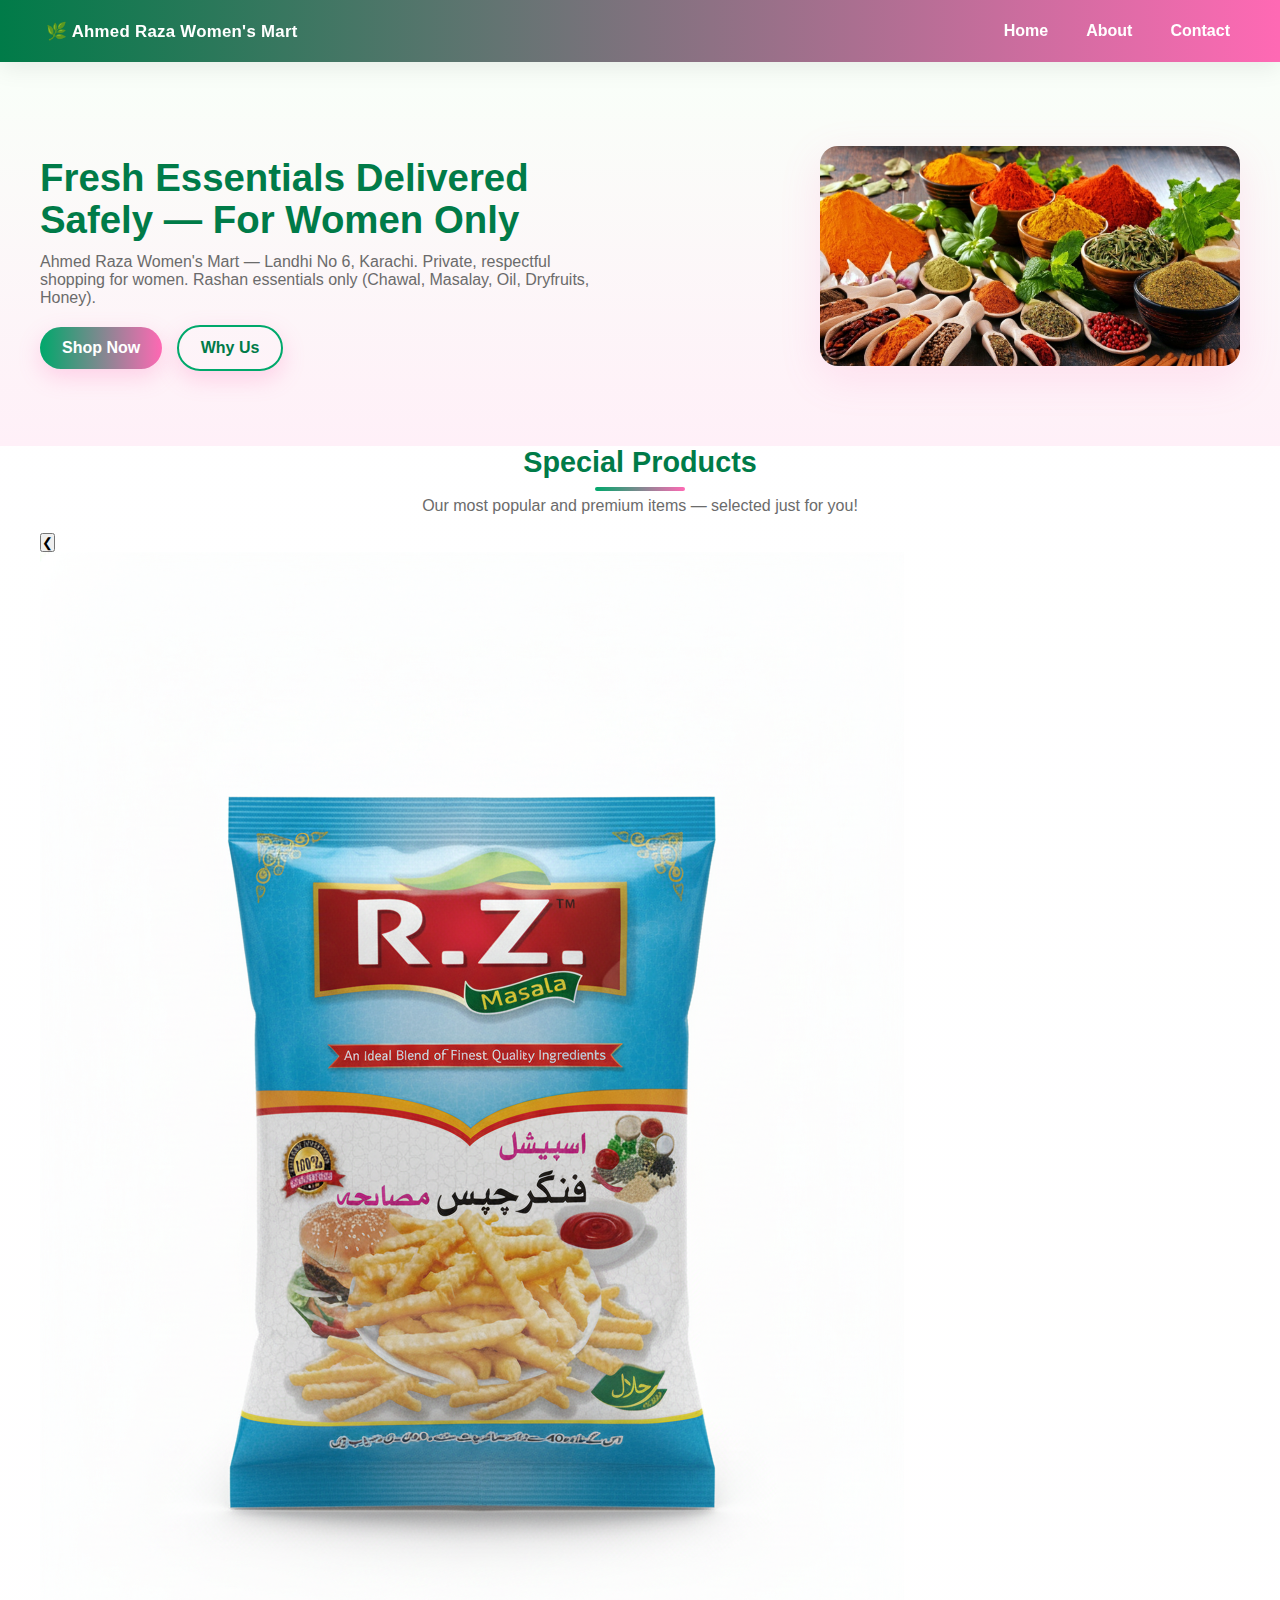
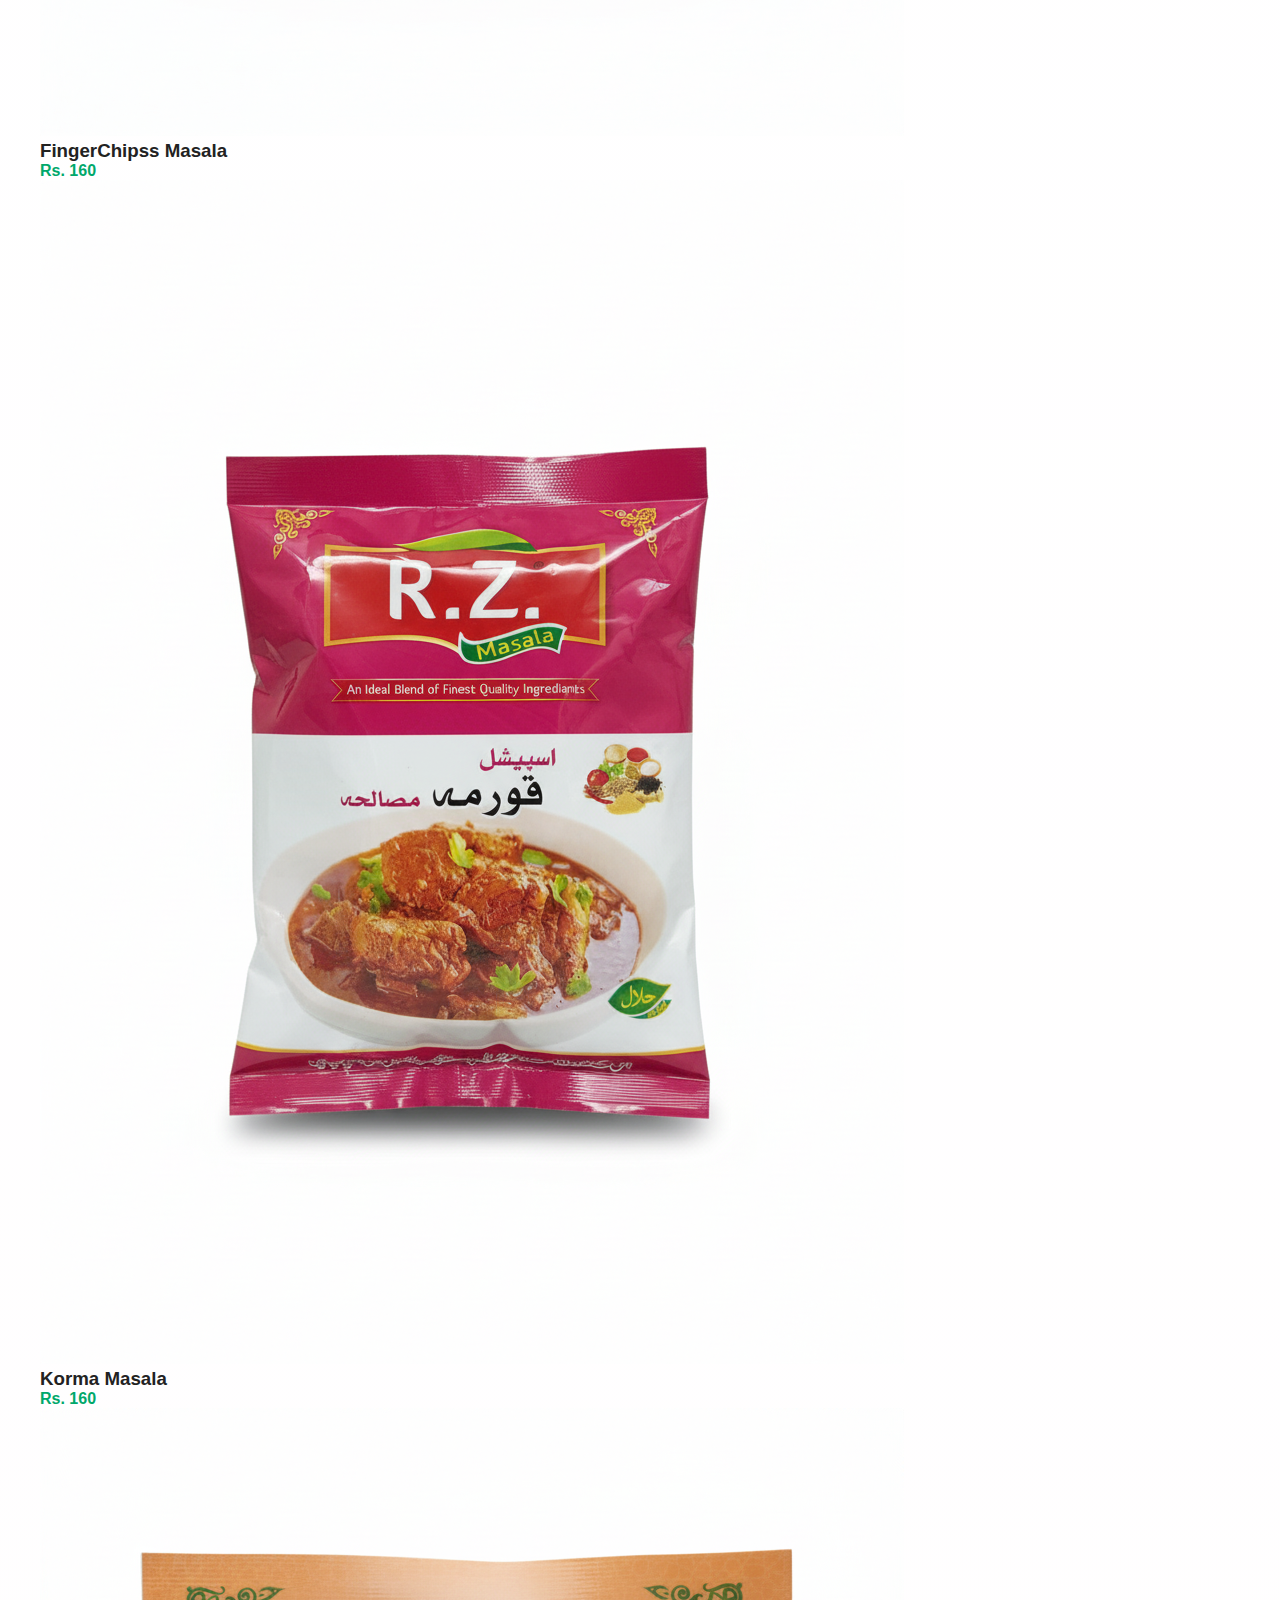
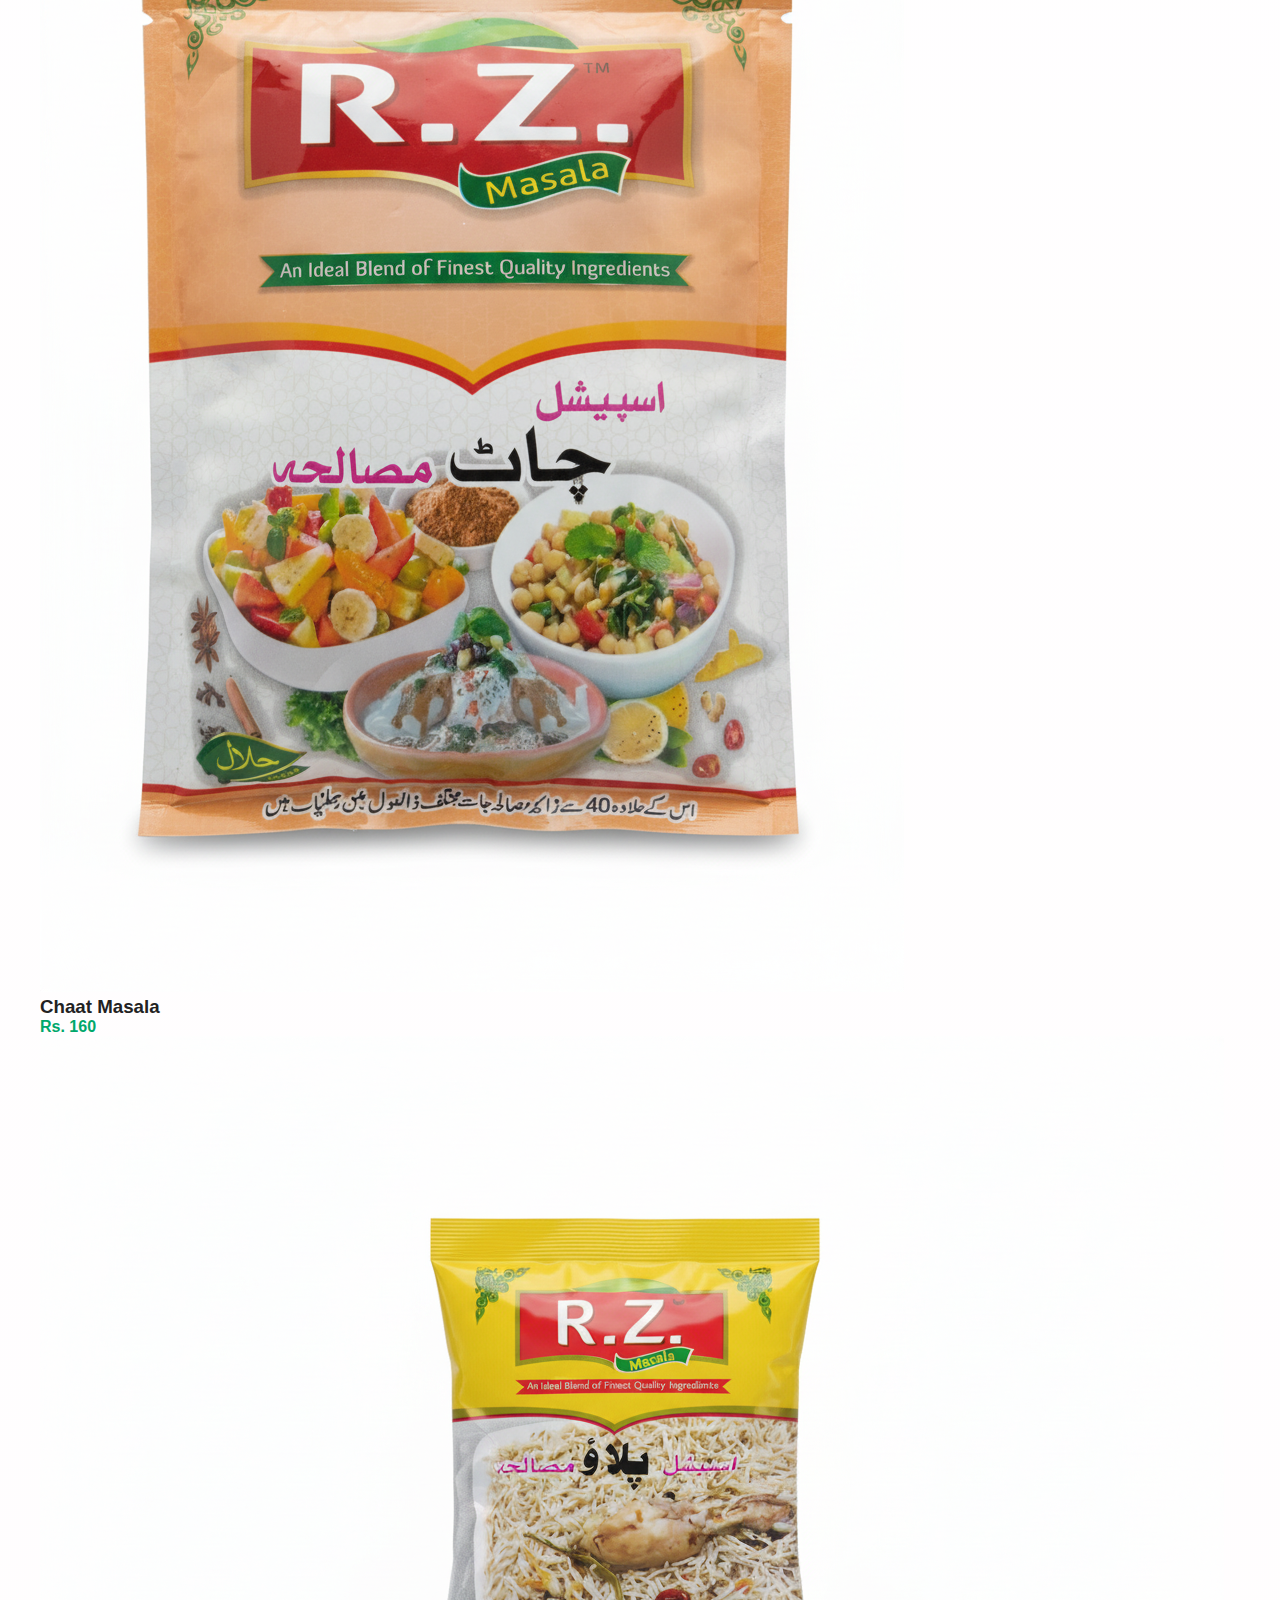
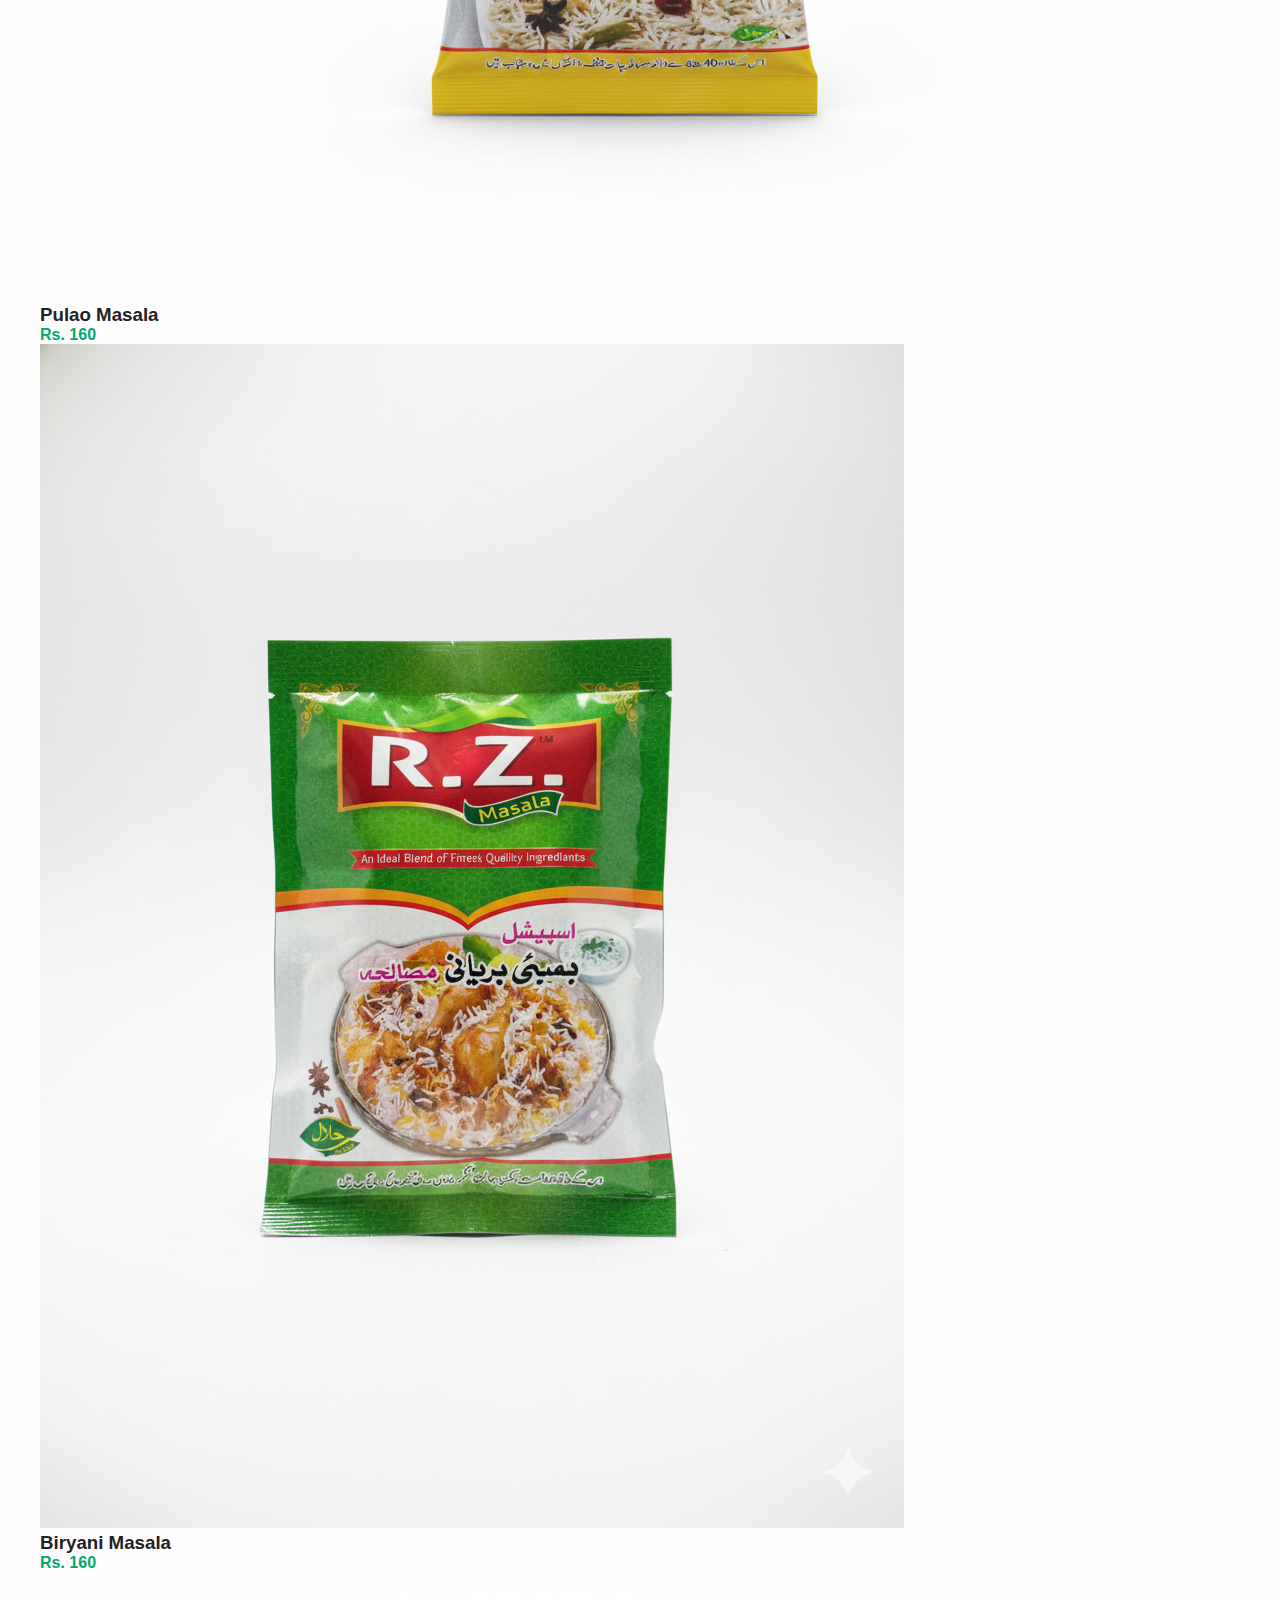
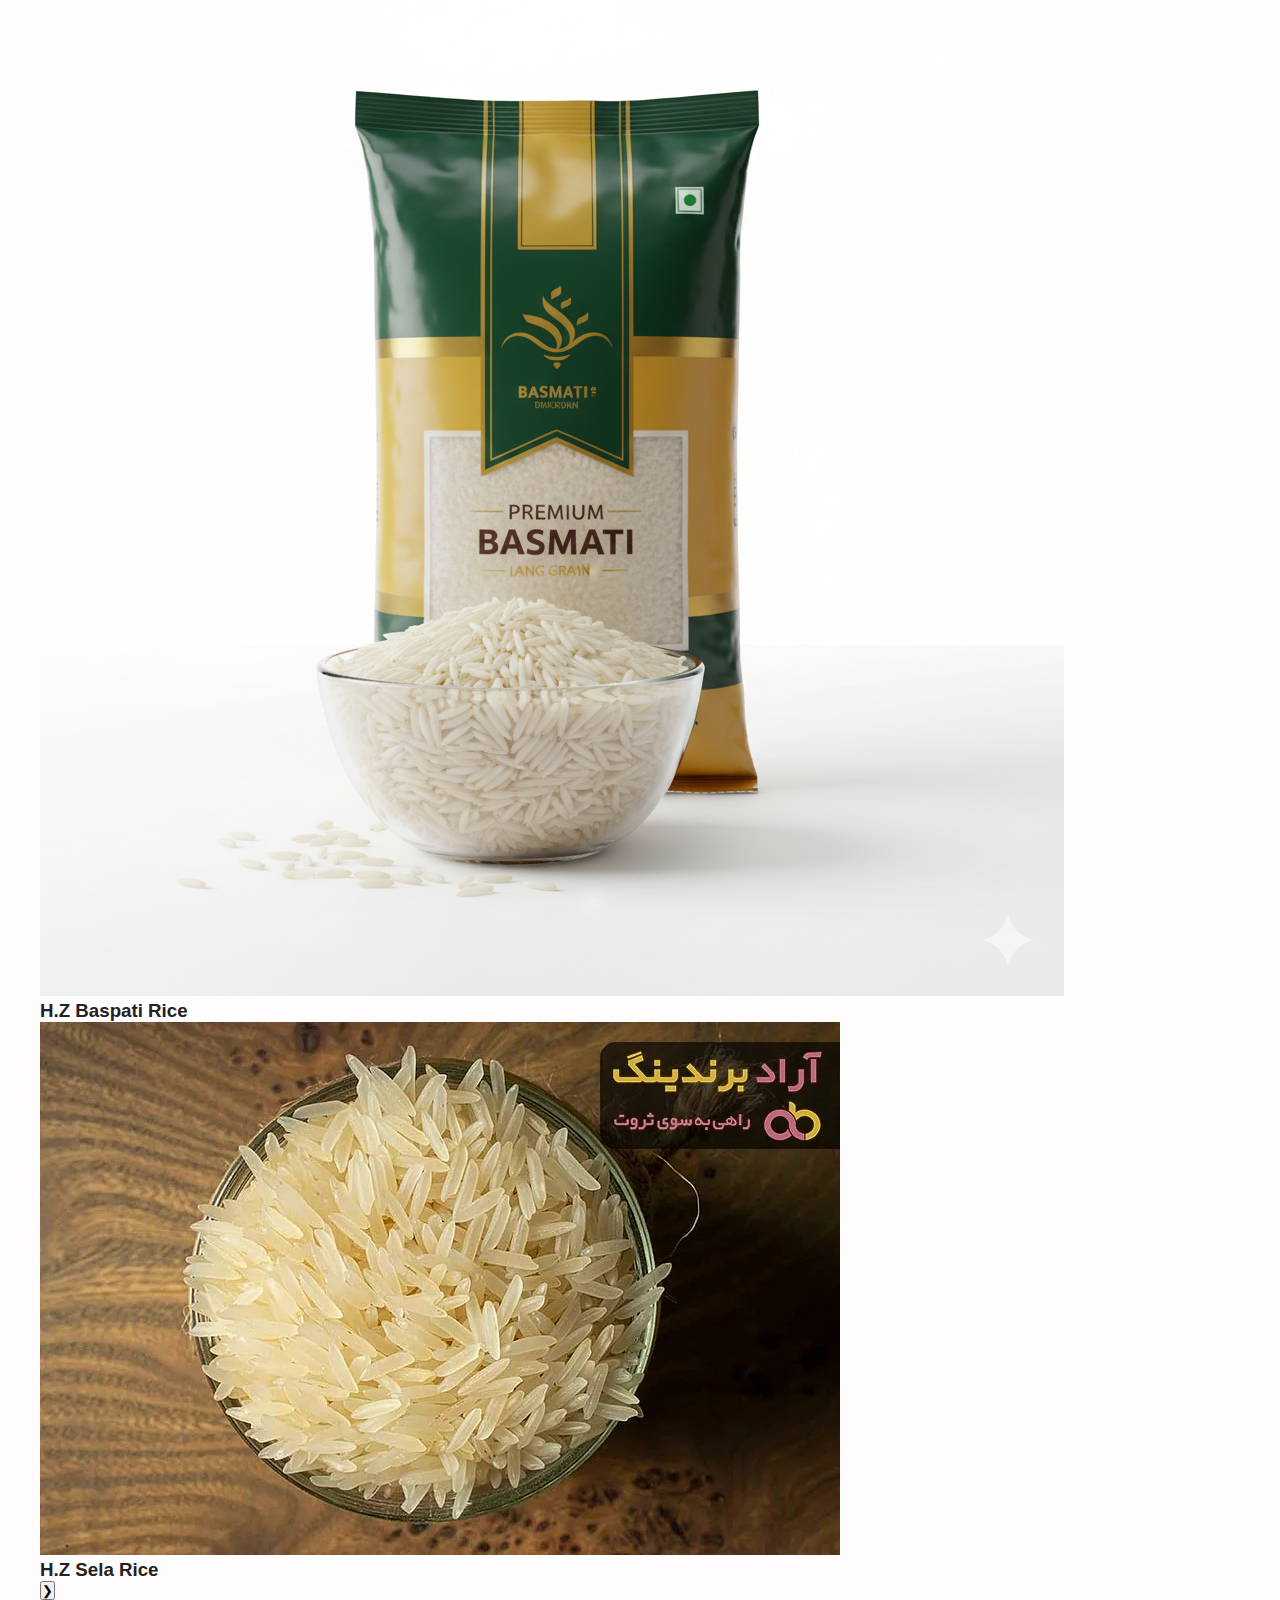
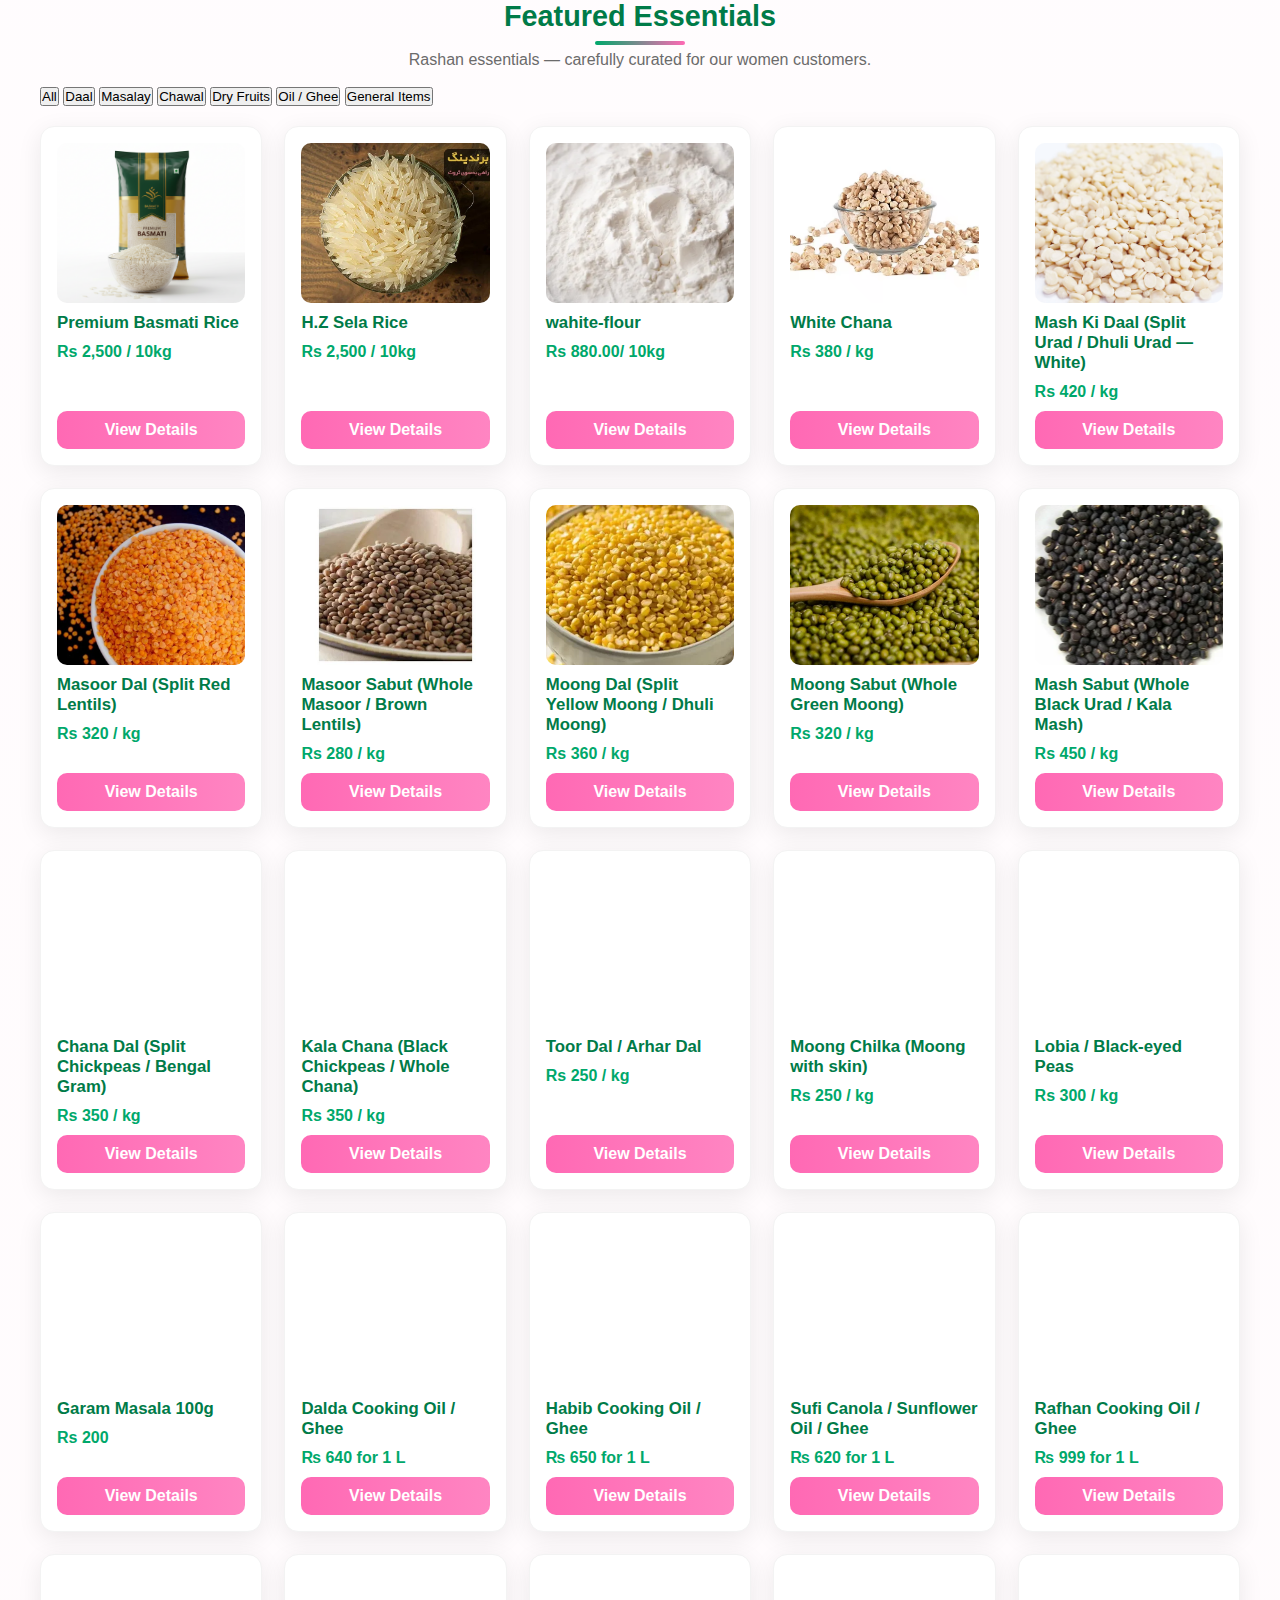
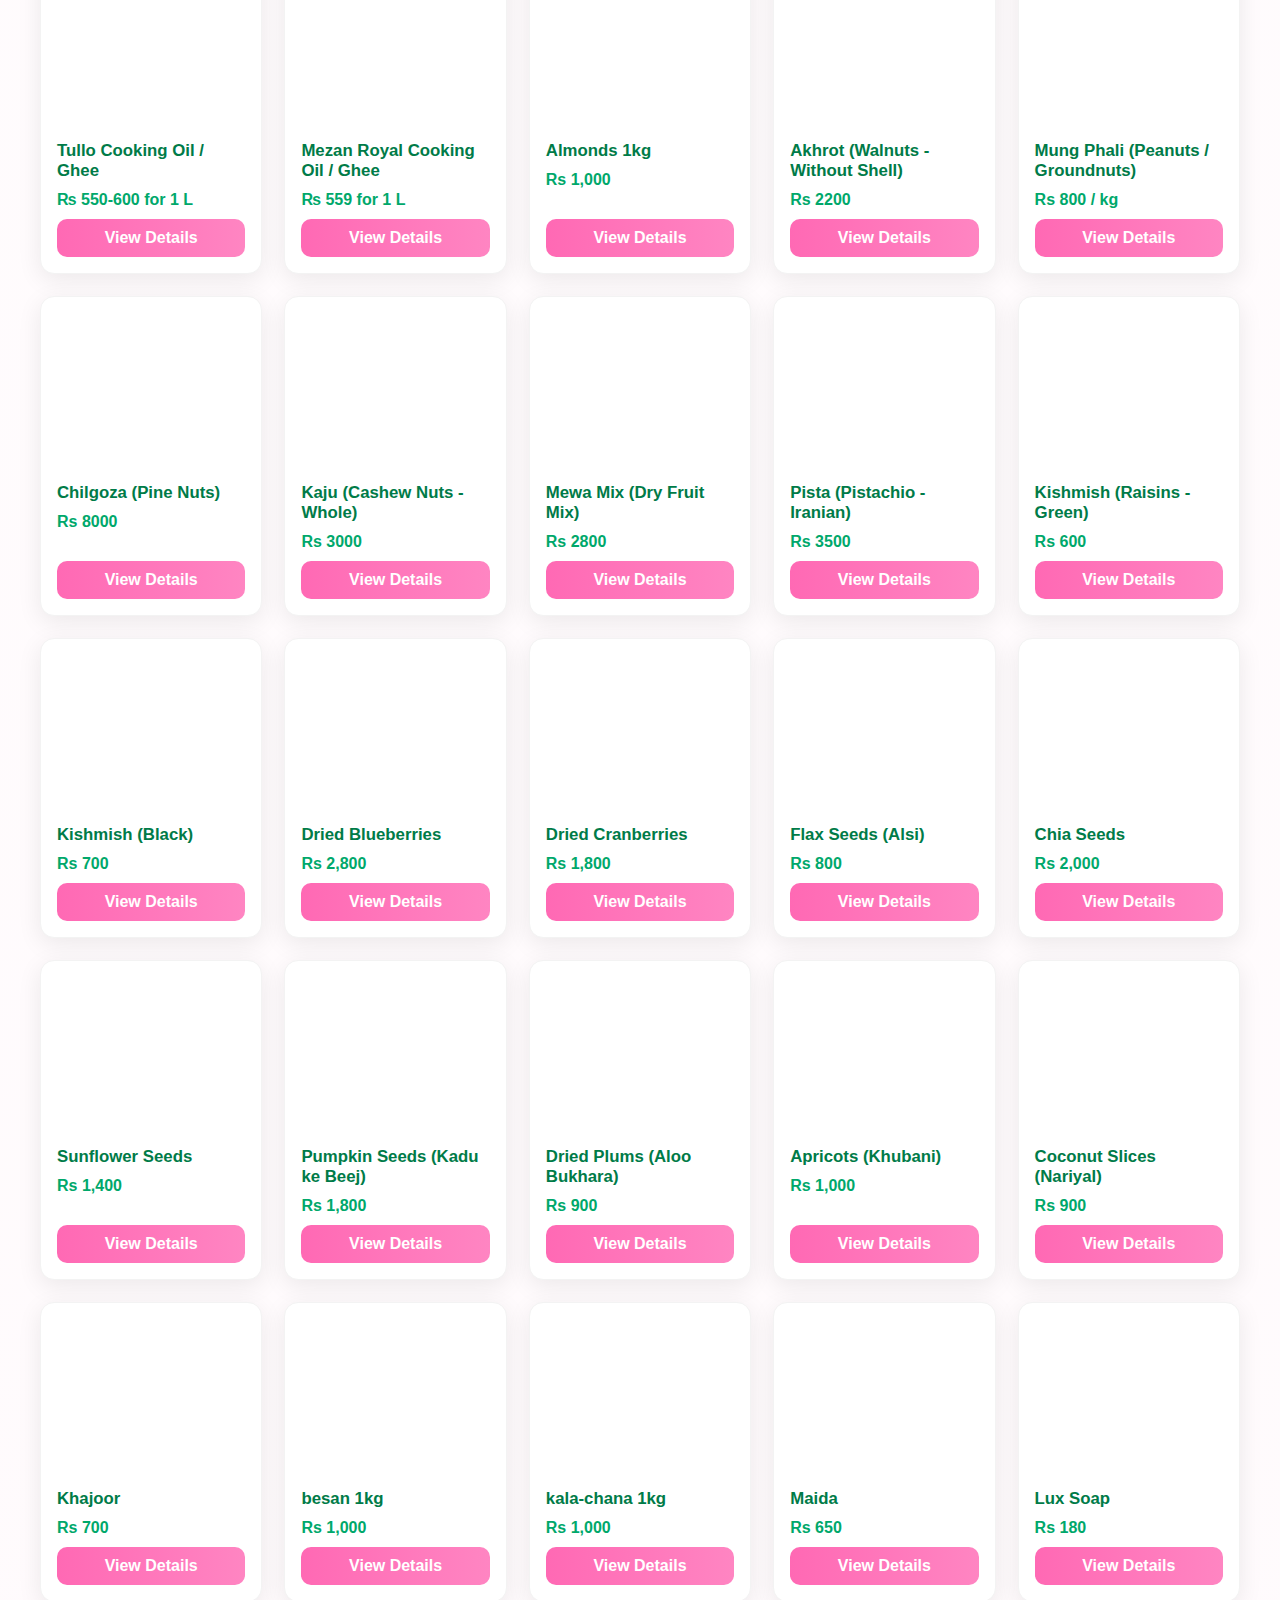
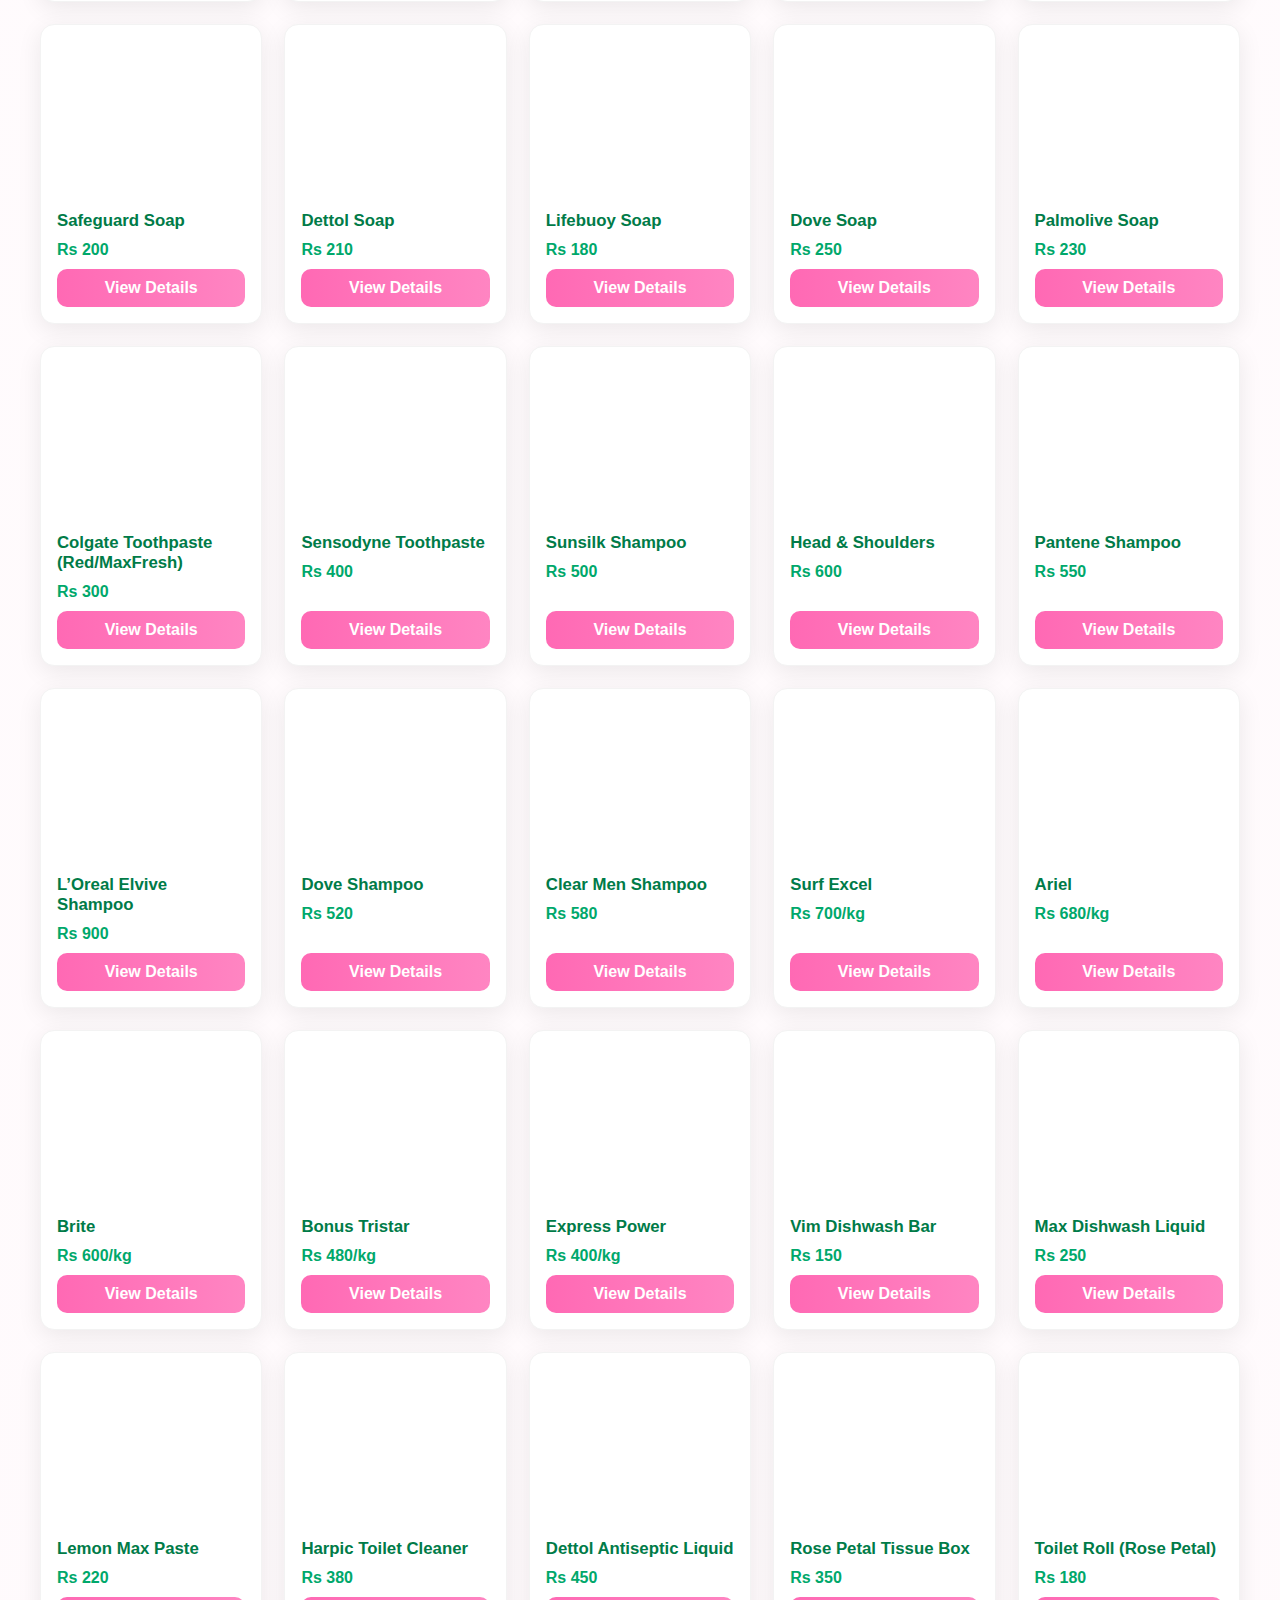
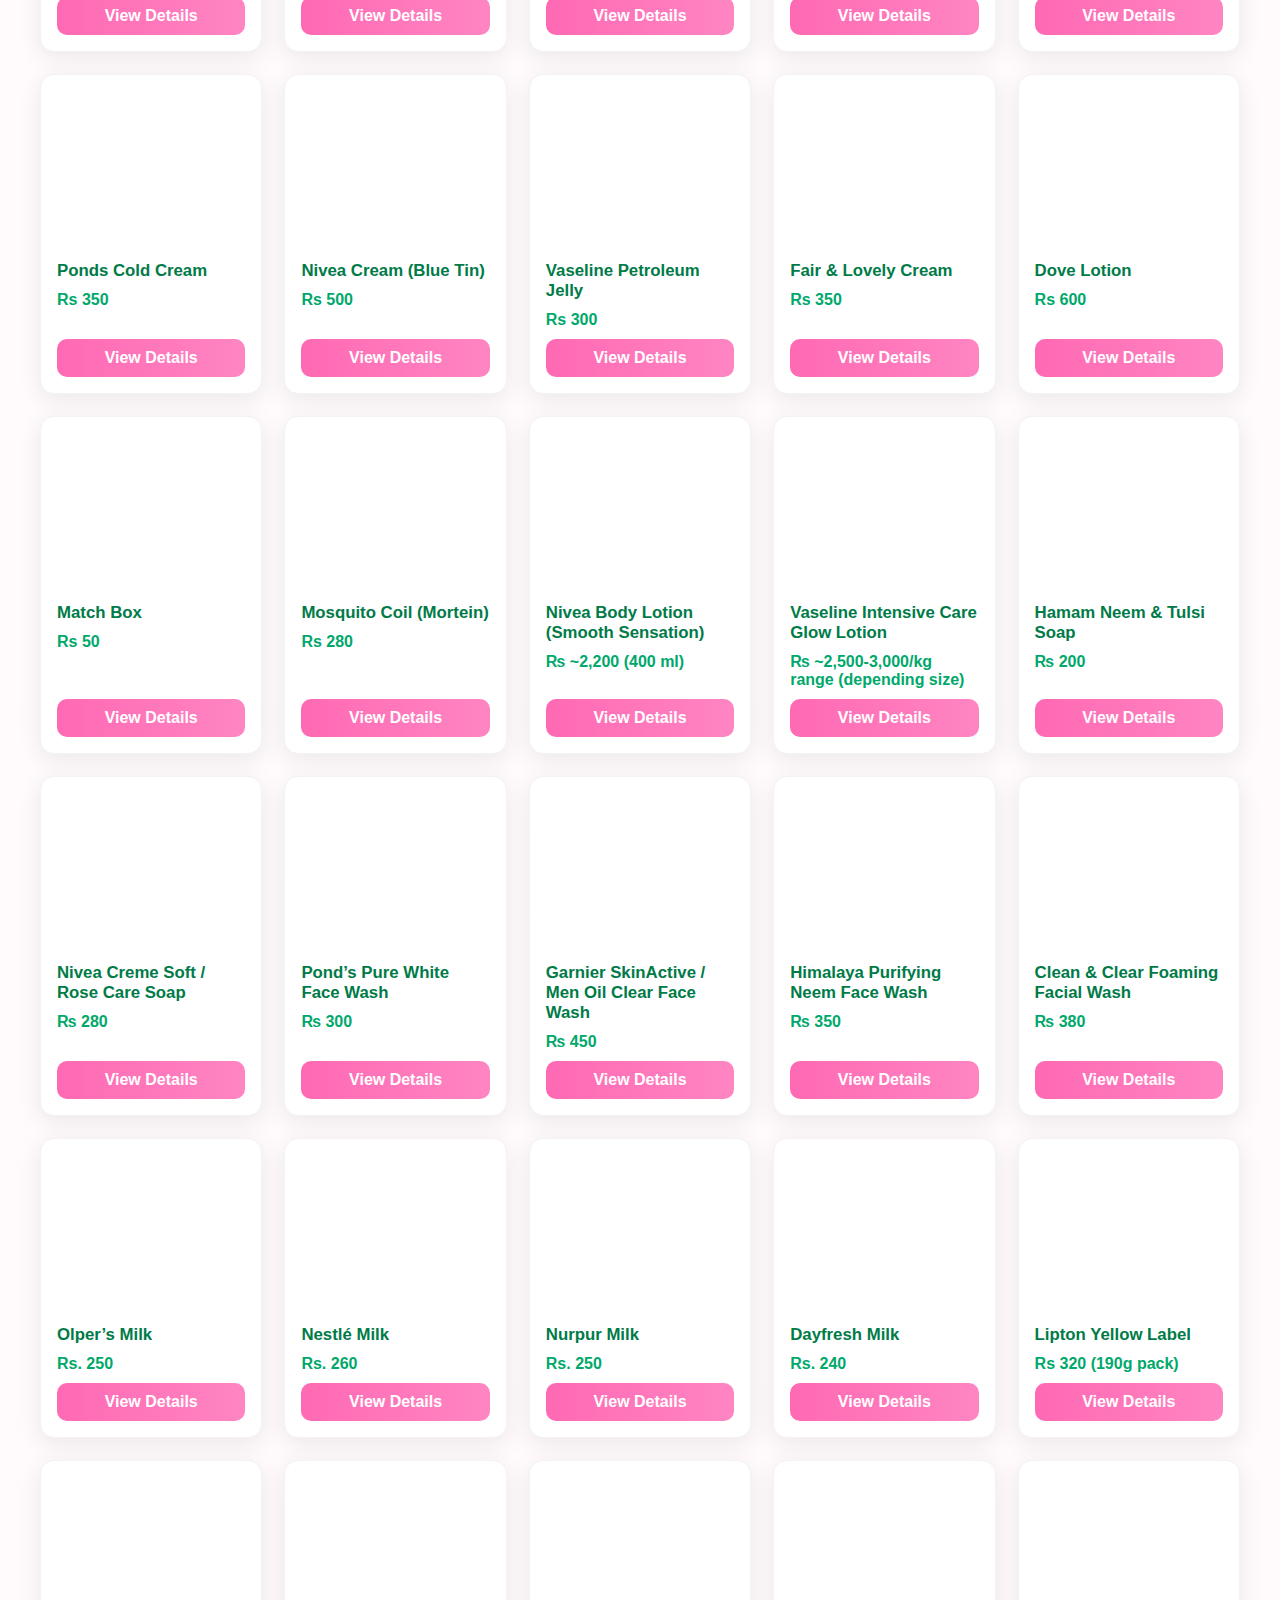
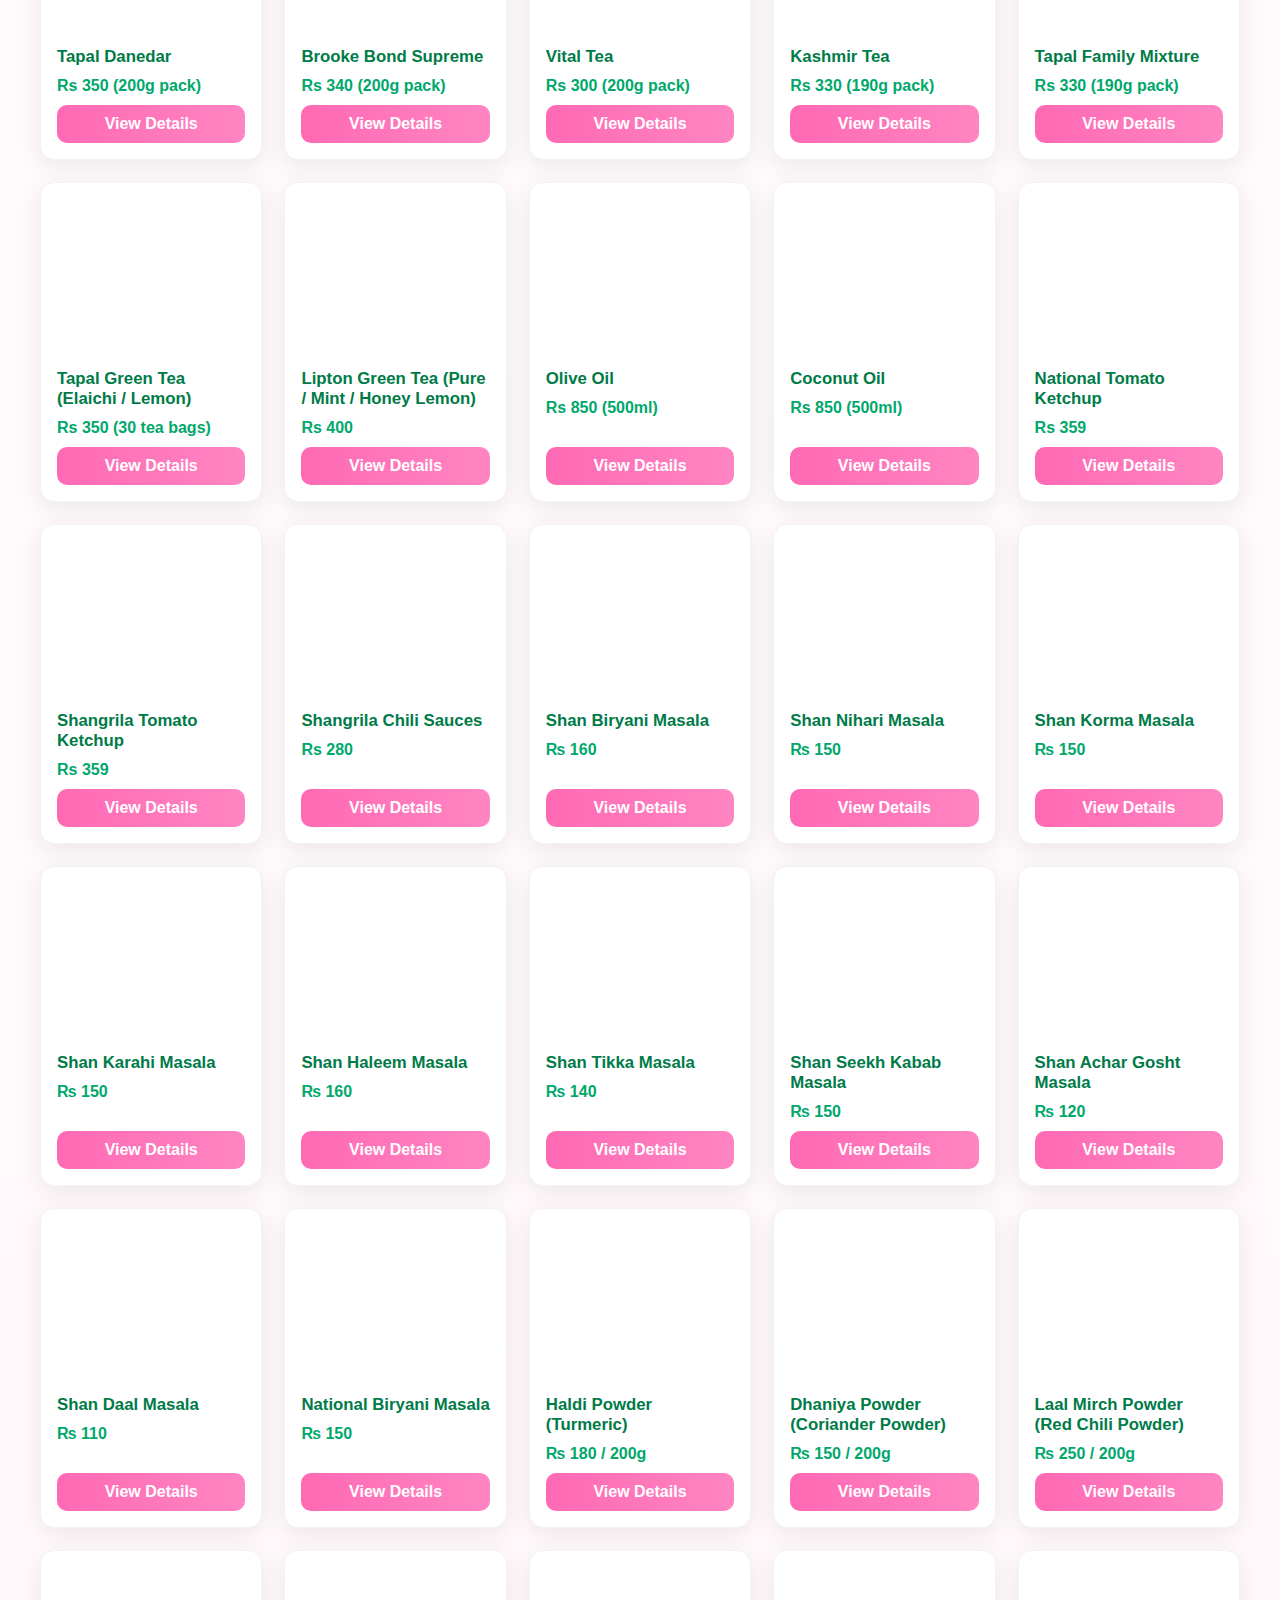
<file: index.html>
<!DOCTYPE html>
<html lang="en">
<head>
  <meta charset="utf-8" />
  <meta name="viewport" content="width=device-width,initial-scale=1" />
  <title>Ahmed Raza Women's Mart — Home</title>
  <link rel="stylesheet" href="style.css" />
</head>
<body>
  <!-- Header -->
  <header class="header">
    <div class="container header-inner">
      <div class="logo">🌿 Ahmed Raza Women's Mart</div>

      <nav class="nav">
        <a href="#home" class="nav-link">Home</a>
        <a href="about.html" class="nav-link">About</a>
        <a href="contact.html" class="nav-link">Contact</a>
      </nav>

      <button id="mobileToggle" class="mobile-toggle">☰</button>
    </div>
  </header>

  <!-- HERO -->
  <section id="home" class="hero">
    <div class="hero-overlay">
      <div class="hero-content container">
        <div class="hero-text">
          <h1>Fresh Essentials Delivered Safely — For Women Only</h1>
          <p>Ahmed Raza Women's Mart — Landhi No 6, Karachi. Private, respectful shopping for women. Rashan essentials only (Chawal, Masalay, Oil, Dryfruits, Honey).</p>
          <div class="hero-cta">
            <a href="#featured" class="hero-btn" id="shopNow">Shop Now</a>
            <a href="about.html" class="hero-btn secondary">Why Us</a>
          </div>
        </div>
        <div class="hero-visual">
          <img src="images/banner.jpg" alt="Banner — Ahmed Raza Women's Mart" />
        </div>
      </div>
    </div>
  </section>


  <!-- 🌟 Special Products Section -->
  <section id="special-products" class="special-products container">
    <h2 class="section-title">Special Products</h2>
    <p class="section-sub">Our most popular and premium items — selected just for you!</p>

    <div class="special-products-wrapper">
      <button class="scroll-btn left" id="scrollLeft">❮</button>
      <div class="special-products-scroll" id="specialScroll">
        <div class="special-card">
          <img src="images/special-figerchips-masala.png" alt="Organic Honey" />
          <h3>FingerChipss Masala</h3>
          <p class="price">Rs. 160</p>
        </div>

        <div class="special-card">
          <img src="images/special-korma-masala.png" alt="Olive Oil" />
          <h3>Korma Masala</h3>
          <p class="price">Rs. 160</p>
        </div>

        <div class="special-card">
          <img src="images/special-chat-masala.png" alt="Olive Oil" />
          <h3>Chaat Masala</h3>
          <p class="price">Rs. 160</p>
        </div>

        <div class="special-card">
          <img src="images/special-pulao-masala.png" alt="Basmati Rice" />
          <h3>Pulao Masala</h3>
          <p class="price">Rs. 160</p>
        </div>

        <div class="special-card">
          <img src="images/special-rice.png" alt="Almonds" />
          <h3>Biryani Masala</h3>
          <p class="price">Rs. 160</p>
        </div>

        <div class="special-card">
          <img src="images/Baspati-rice.png" alt="Almonds" />
          <h3>H.Z Baspati Rice</h3>
        </div>

        <div class="special-card">
          <img src="images/sela-unboid.webp" alt="Almonds" />
          <h3>H.Z Sela Rice</h3>
        </div>
      </div>
      <button class="scroll-btn right" id="scrollRight">❯</button>
    </div>
  </section>


  <!-- Featured Essentials -->
  <section id="featured" class="products container">
    <h2 class="section-title">Featured Essentials</h2>
    <p class="section-sub">Rashan essentials — carefully curated for our women customers.</p>

  <!-- 🔽 Category Filter Section Added -->
    <div class="category-filter">
      <button class="filter-btn active" data-filter="all">All</button>
      <button class="filter-btn" data-filter="Daal">Daal</button>
      <button class="filter-btn" data-filter="Masalay">Masalay</button>
      <button class="filter-btn" data-filter="Chawal">Chawal</button>
      <button class="filter-btn" data-filter="Dry Fruits">Dry Fruits</button>
      <button class="filter-btn" data-filter="Oil / Ghee">Oil / Ghee</button>
      <button class="filter-btn" data-filter="General">General Items</button>
    </div>

    <div class="product-grid" id="productGrid">
      <!-- Product cards: add/replace images and text as needed -->
       <article class="product-card" data-category="Chawal">
        <img src="images/Baspati-rice.png" alt="Premium Basmati Rice" loading="lazy" />
        <h3>Premium Basmati Rice</h3>
        <p class="price">Rs 2,500 / 10kg</p>
        <a class="btn view-btn" 
           href="product.html"
           data-name="Premium Basmati Rice"
           data-price="2500"
           data-img="images/Baspati-rice.png"
           data-category="Chawal"
           data-desc="Finest quality Basmati rice — long grains, excellent aroma. Perfect for daily meals.">
           View Details
        </a>
      </article>

      <article class="product-card" data-category="Chawal">
        <img src="images/sela-unboid.webp" alt="Premium Basmati Rice" loading="lazy" />
        <h3>H.Z Sela Rice</h3>
        <p class="price">Rs 2,500 / 10kg</p>
        <a class="btn view-btn" 
           href="product.html"
           data-name="H.Z Sela Rice"
           data-price="2500"
           data-img="images/sela-unboid.webp"
           data-category="Chawal"
           data-desc="Finest quality Basmati rice — long grains, excellent aroma. Perfect for daily meals.">
           View Details
        </a>
      </article>
      <article class="product-card" data-category="All">
        <img src="images/wahite-flour.png" alt="white-flour" loading="lazy" />
        <h3>wahite-flour</h3>
        <p class="price">Rs 880.00/ 10kg</p>
        <a class="btn view-btn" 
           href="product.html"
           data-name="White-Flour 10kg"
           data-price="880.00"
           data-img="images/wahite-flour.png"
           data-category="All"
           data-desc="High-quality White Flour made from carefully selected wheat grains. Ultra-fine texture, soft, and perfect for making bakery items, naans, parathas, and snacks. Hygienically packed to preserve purity and freshness.">
           View Details
        </a>
      </article>

      <article class="product-card" data-category="Daal">
        <img src="images/chana.avif" alt="White Chana" loading="lazy" />
        <h3>White Chana</h3>
        <p class="price">Rs 380 / kg</p>
        <a class="btn view-btn" 
           href="product.html"
           data-name="Chana (white) 1kg"
           data-price="380 / kg"
           data-img="images/chana.avif"
           data-category="Daal"
           data-desc="Premium Chana (Chickpeas), rich in protein and fiber. Fresh and naturally sun-dried for superior taste. Ideal for curries, snacks, and healthy meals.">
           View Details
        </a>
      </article>

      <article class="product-card" data-category="Daal">
        <img src="images/mashdal.jpg" alt="Mash Ki Daal (Split Urad / Dhuli Urad — White)" loading="lazy" />
        <h3>Mash Ki Daal (Split Urad / Dhuli Urad — White)</h3>
        <p class="price">Rs 420 / kg</p>
        <a class="btn view-btn" 
           href="product.html"
           data-name="Mash Ki Daal (Split Urad / Dhuli Urad — White)"
           data-price="420 / kg"
           data-img="images/mashdal.jpg"
           data-category="Daal"
           data-desc="Creamy texture; dal makhani/junkar dishes mein use. Protein-rich.">
           View Details
        </a>
      </article>

      <article class="product-card" data-category="Daal">
        <img src="images/Masoor-Dal.jpg" alt="Masoor Dal (Split Red Lentils)" loading="lazy" />
        <h3>Masoor Dal (Split Red Lentils)</h3>
        <p class="price">Rs 320 / kg</p>
        <a class="btn view-btn" 
           href="product.html"
           data-name="Masoor Dal (Split Red Lentils)"
           data-price="320 / kg"
           data-img="images/Masoor-Dal.jpg"
           data-category="Daal"
           data-desc="Quick-cooking red lentils, soft texture; dals, soups, khichdi ke liye ideal.">
           View Details
        </a>
      </article>

      <article class="product-card" data-category="Daal">
        <img src="images/Masoor-Sabut-(Whole Masoor- Brown Lentils).webp" alt="Masoor Sabut (Whole Masoor / Brown Lentils)" loading="lazy" />
        <h3>Masoor Sabut (Whole Masoor / Brown Lentils)</h3>
        <p class="price">Rs 280 / kg</p>
        <a class="btn view-btn" 
           href="product.html"
           data-name="Masoor Sabut (Whole Masoor / Brown Lentils)"
           data-price="280 / kg"
           data-img="images/Masoor-Sabut-(Whole Masoor- Brown Lentils).webp"
           data-category="Daal"
           data-desc="Thodi firm, whole lentil — salads, pulao ya slow-cooked recipes mein use hoti hai.">
           View Details
        </a>
      </article>

      <article class="product-card" data-category="Daal">
        <img src="images/Moong-Dal-(Split-Yellow-Moong-Dhuli Moong).webp" alt="Moong Dal (Split Yellow Moong / Dhuli Moong)" loading="lazy" />
        <h3>Moong Dal (Split Yellow Moong / Dhuli Moong)</h3>
        <p class="price">Rs 360 / kg</p>
        <a class="btn view-btn" 
           href="product.html"
           data-name="Moong Dal (Split Yellow Moong / Dhuli Moong)"
           data-price="360 / kg"
           data-img="images/Moong-Dal-(Split-Yellow-Moong-Dhuli Moong).webp"
           data-category="Daal"
           data-desc="Halke aur sehatmand; easily digestible — bachon aur bimar logon ke liye best. Khichri, dal tadka, soups.">
           View Details
        </a>
      </article>

      <article class="product-card" data-category="Daal">
        <img src="images/Moong-Sabut-green" alt="Moong Sabut (Whole Green Moong)" loading="lazy" />
        <h3>Moong Sabut (Whole Green Moong)</h3>
        <p class="price">Rs 320 / kg</p>
        <a class="btn view-btn" 
           href="product.html"
           data-name="Moong Sabut (Whole Green Moong)"
           data-price="320 / kg"
           data-img="images/Moong-Sabut-green"
           data-category="Daal"
           data-desc="Sprouting aur slow-cooking ke liye; crunchy texture agar lightly roast/boil kiya jaye.">
           View Details
        </a>
      </article>

      <article class="product-card" data-category="Daal">
        <img src="images/Mash-Sabut-(Whole-Black-Urad-Kala-Mash).webp" alt="Mash Sabut (Whole Black Urad / Kala Mash)" loading="lazy" />
        <h3>Mash Sabut (Whole Black Urad / Kala Mash)</h3>
        <p class="price">Rs 450 / kg</p>
        <a class="btn view-btn" 
           href="product.html"
           data-name="Mash Sabut (Whole Black Urad / Kala Mash)"
           data-price="450 / kg"
           data-img="images/Mash-Sabut-(Whole-Black-Urad-Kala-Mash).webp"
           data-category="Daal"
           data-desc="Whole black lentil — slow-cooked gravies aur traditional recipes ke liye.">
           View Details
        </a>
      </article>

      <article class="product-card" data-category="Daal">
        <img src="images/chana-dal.webp" alt="Mash Sabut (Whole Black Urad / Kala Mash)" loading="lazy" />
        <h3>Chana Dal (Split Chickpeas / Bengal Gram)</h3>
        <p class="price">Rs 350 / kg</p>
        <a class="btn view-btn" 
           href="product.html"
           data-name="Chana Dal (Split Chickpeas / Bengal Gram)"
           data-price="350 / kg"
           data-img="images/chana-dal.webp"
           data-category="Daal"
           data-desc="Thick, slightly nutty taste — bhujia, dal fry, sweets aur snacks mein use.">
           View Details
        </a>
      </article>

      <article class="product-card" data-category="Daal">
        <img src="images/kala-chana.webp" alt="Mash Sabut (Whole Black Urad / Kala Mash)" loading="lazy" />
        <h3>Kala Chana (Black Chickpeas / Whole Chana)</h3>
        <p class="price">Rs 350 / kg</p>
        <a class="btn view-btn" 
           href="product.html"
           data-name="Kala Chana (Black Chickpeas / Whole Chana)"
           data-price="320 / kg"
           data-img="images/kala-chana.webp"
           data-category="Daal"
           data-desc="Firm texture; curries aur chaat ke liye popular. Soak karke use hoti hai.">
           View Details
        </a>
      </article>

      <article class="product-card" data-category="Daal">
        <img src="images/toor.webp" alt="Mash Sabut (Whole Black Urad / Kala Mash)" loading="lazy" />
        <h3>Toor Dal / Arhar Dal</h3>
        <p class="price">Rs 250 / kg</p>
        <a class="btn view-btn" 
           href="product.html"
           data-name="Toor Dal / Arhar Dal"
           data-price="220 / kg"
           data-img="images/toor.webp"
           data-category="Daal"
           data-desc="South-Asian staple — dal tadka aur everyday dals ke liye; mildly sweet flavor.">
           View Details
        </a>
      </article>

      <article class="product-card" data-category="Daal">
        <img src="images/monf-chilka.webp" alt="Mash Sabut (Whole Black Urad / Kala Mash)" loading="lazy" />
        <h3>Moong Chilka (Moong with skin)</h3>
        <p class="price">Rs 250 / kg</p>
        <a class="btn view-btn" 
           href="product.html"
           data-name="Moong Chilka (Moong with skin)"
           data-price="220 / kg"
           data-img="images/monf-chilka.webp"
           data-category="Daal"
           data-desc="Slightly chewier than dhuli moong; soups, sprouting, and healthy dishes.">
           View Details
        </a>
      </article>

      <article class="product-card" data-category="Daal">
        <img src="images/lobia-blackeye.jpg" alt="Mash Sabut (Whole Black Urad / Kala Mash)" loading="lazy" />
        <h3>Lobia / Black-eyed Peas</h3>
        <p class="price">Rs 300 / kg</p>
        <a class="btn view-btn" 
           href="product.html"
           data-name="Lobia / Black-eyed Peas"
           data-price="300 / kg"
           data-img="images/lobia-blackeye.jpg"
           data-category="Daal"
           data-desc="Curry aur salads mein use; protein-rich.">
           View Details
        </a>
      </article>



      <article class="product-card" data-category="All">
        <img src="images/garmmsala.webp" alt="All" loading="lazy" />
        <h3>Garam Masala 100g</h3>
        <p class="price">Rs 200</p>
        <a class="btn view-btn" 
           href="product.html"
           data-name="Garam Masala 100g"
           data-price="200"
           data-img="images/garmmsala.webp"
           data-category="All"
           data-desc="Premium Garam Masala — perfectly balanced spices for biryani & curry.">
           View Details
        </a>
      </article>

      <article class="product-card" data-category="Oil / Ghee">
        <img src="images/Dalda-Cooking-Oil.jpg" alt="Olive Oil 400ml" loading="lazy" />
        <h3>Dalda Cooking Oil / Ghee</h3>
        <p class="price">₨ 640 for 1 L</p>
        <a class="btn view-btn" 
           href="product.html"
           data-name="Dalda Cooking Oil"
           data-price="₨ 640 for 1 L"
           data-img="images/Dalda-Cooking-Oil.jpg"
           data-category="Oil / Ghee"
           data-desc="Established brand, available in various volumes; widely used.">
           View Details
        </a>
      </article>

      <article class="product-card" data-category="Oil / Ghee">
        <img src="images/Habib-Cooking-Oil.jpg" alt="Olive Oil 400ml" loading="lazy" />
        <h3>Habib Cooking Oil / Ghee</h3>
        <p class="price">₨ 650 for 1 L</p>
        <a class="btn view-btn" 
           href="product.html"
           data-name="Habib Cooking Oil"
           data-price="₨ 650 for 1 L"
           data-img="images/Habib-Cooking-Oil.jpg"
           data-category="Oil / Ghee"
           data-desc="Another popular vegetable oil brand in Pakistan.">
           View Details
        </a>
      </article>

      <article class="product-card" data-category="Oil / Ghee">
        <img src="images/Sufi-Cooking-Oil.jfif" alt="Olive Oil 400ml" loading="lazy" />
        <h3>Sufi Canola / Sunflower Oil / Ghee</h3>
        <p class="price">₨ 620 for 1 L</p>
        <a class="btn view-btn" 
           href="product.html"
           data-name="Sufi Canola / Sunflower Oil"
           data-price="₨ 620 for 1 L"
           data-img="images/Sufi-Cooking-Oil.jfif"
           data-category="Oil / Ghee"
           data-desc="Canola or sunflower oil variant, promoted as healthier choice.">
           View Details
        </a>
      </article>

      <article class="product-card" data-category="Oil / Ghee">
        <img src="images/Rafhan-Cooking-Oil.jpg" alt="Olive Oil 400ml" loading="lazy" />
        <h3>Rafhan Cooking Oil / Ghee</h3>
        <p class="price">₨ 999 for 1 L</p>
        <a class="btn view-btn" 
           href="product.html"
           data-name="Rafhan Cooking Oil"
           data-price="₨ 999 for 1 L"
           data-img="images/Rafhan-Cooking-Oil.jpg"
           data-category="Oil / Ghee"
           data-desc="Corn oil variant, used for frying and general cooking.">
           View Details
        </a>
      </article>

      <article class="product-card" data-category="Oil / Ghee">
        <img src="images/Tullo-Cooking-Oil.jfif" alt="Olive Oil 400ml" loading="lazy" />
        <h3>Tullo Cooking Oil / Ghee</h3>
        <p class="price">₨ 550-600 for 1 L</p>
        <a class="btn view-btn" 
           href="product.html"
           data-name="Tullo Cooking Oil"
           data-price="₨ 550-600 for 1 L"
           data-img="images/Tullo-Cooking-Oil.jfif"
           data-category="Oil / Ghee"
           data-desc="Budget-friendly cooking oil brand; common in many households">
           View Details
        </a>
      </article>

      <article class="product-card" data-category="Oil / Ghee">
        <img src="images/Mezan-Cooking-Oil.jfif" alt="Olive Oil 400ml" loading="lazy" />
        <h3>Mezan Royal Cooking Oil / Ghee</h3>
        <p class="price">₨ 559 for 1 L</p>
        <a class="btn view-btn" 
           href="product.html"
           data-name="Mezan Royal Cooking Oil"
           data-price="₨ 559 for 1 L"
           data-img="images/Mezan-Cooking-Oil.jfif"
           data-category="Oil / Ghee"
           data-desc="Blend of canola, sunflower & soybean oils, enriched with vitamins.">
           View Details
        </a>
      </article>

      <article class="product-card" data-category="Dry Fruits">
        <img src="images/almonds.jpg" alt="Almonds 1kg" loading="lazy" />
        <h3>Almonds 1kg</h3>
        <p class="price">Rs 1,000</p>
        <a class="btn view-btn" 
           href="product.html"
           data-name="Almonds 1kg"
           data-price="1000"
           data-img="images/almonds.jpg"
           data-category="Dry Fruits"
           data-desc="Premium almonds — fresh, nutritious and crunchy.">
           View Details
        </a>
      </article>

      <article class="product-card" data-category="Dry Fruits">
        <img src="images/Akhrot.jfif" alt="Akhrot (Walnuts - Without Shell)" loading="lazy" />
        <h3>Akhrot (Walnuts - Without Shell)</h3>
        <p class="price">Rs 2200</p>
        <a class="btn view-btn" 
           href="product.html"
           data-name="Akhrot (Walnuts - Without Shell)"
           data-price="2200"
           data-img="images/Akhrot.jfif"
           data-category="Dry Fruits"
           data-desc="Brain-shaped nuts rich in omega-3">
           View Details
        </a>
      </article>

      <article class="product-card" data-category="Dry Fruits">
        <img src="images/peanut.webp" alt="Mash Sabut (Whole Black Urad / Kala Mash)" loading="lazy" />
        <h3>Mung Phali (Peanuts / Groundnuts)</h3>
        <p class="price">Rs 800 / kg</p>
        <a class="btn view-btn" 
           href="product.html"
           data-name="Mung Phali (Peanuts / Groundnuts)"
           data-price="300 / kg"
           data-img="images/peanut.webp"
           data-category="Dry Fruits"
           data-desc="Usually sold as nut but also used as pulse — roasted or for oil extraction.">
           View Details
        </a>
      </article>

      <article class="product-card" data-category="Dry Fruits">
        <img src="images/Chilgoza.webp" alt="Chilgoza (Pine Nuts)" loading="lazy" />
        <h3>Chilgoza (Pine Nuts)</h3>
        <p class="price">Rs 8000</p>
        <a class="btn view-btn" 
           href="product.html"
           data-name="Chilgoza (Pine Nuts)"
           data-price="8000"
           data-img="images/Chilgoza.webp"
           data-category="Dry Fruits"
           data-desc="Expensive nut, very rich taste and aroma">
           View Details
        </a>
      </article>

      <article class="product-card" data-category="Dry Fruits">
        <img src="images/Kaju.jpg" alt="Kaju (Cashew Nuts - Whole)" loading="lazy" />
        <h3>Kaju (Cashew Nuts - Whole)</h3>
        <p class="price">Rs 3000</p>
        <a class="btn view-btn" 
           href="product.html"
           data-name="Kaju (Cashew Nuts - Whole)"
           data-price="3000"
           data-img="images/Kaju.jpg"
           data-category="Dry Fruits"
           data-desc="Soft, buttery texture, used in sweets">
           View Details
        </a>
      </article>

      <article class="product-card" data-category="Dry Fruits">
        <img src="images/Dry Fruit Mix.jpg" alt="Mewa Mix (Dry Fruit Mix)" loading="lazy" />
        <h3>Mewa Mix (Dry Fruit Mix)</h3>
        <p class="price">Rs 2800</p>
        <a class="btn view-btn" 
           href="product.html"
           data-name="Mewa Mix (Dry Fruit Mix)"
           data-price="2800"
           data-img="images/Dry Fruit Mix.jpg"
           data-category="Dry Fruits"
           data-desc="Almonds, pistachio, cashew & raisins combo">
           View Details
        </a>
      </article>

      <article class="product-card" data-category="Dry Fruits">
        <img src="images/pistacio.jpg" alt="Pista (Pistachio - Iranian)" loading="lazy" />
        <h3>Pista (Pistachio - Iranian)</h3>
        <p class="price">Rs 3500</p>
        <a class="btn view-btn" 
           href="product.html"
           data-name="Pista (Pistachio - Iranian)"
           data-price="3500"
           data-img="images/pistachio.jpg"
           data-category="Dry Fruits"
           data-desc="Premium quality, used in desserts and halwa">
           View Details
        </a>
      </article>

      <article class="product-card" data-category="Dry Fruits">
        <img src="images/Kishmish (Raisins - Green).webp" alt="Kishmish (Raisins - Green)" loading="lazy" />
        <h3>Kishmish (Raisins - Green)</h3>
        <p class="price">Rs 600</p>
        <a class="btn view-btn" 
           href="product.html"
           data-name="Kishmish (Raisins - Green)"
           data-price="600"
           data-img="images/Kishmish (Raisins - Green).webp"
           data-category="Dry Fruits"
           data-desc="Sweet and soft, used in desserts">
           View Details
        </a>
      </article>

      <article class="product-card" data-category="Dry Fruits">
        <img src="images/Kishmish (Black).webp" alt="Kishmish (Black)" loading="lazy" />
        <h3>Kishmish (Black)</h3>
        <p class="price">Rs 700</p>
        <a class="btn view-btn" 
           href="product.html"
           data-name="Kishmish (Black)"
           data-price="700"
           data-img="images/Kishmish (Black).webp"
           data-category="Dry Fruits"
           data-desc="Slightly tangy flavor, used in kheer & halwa">
           View Details
        </a>
      </article>

      <article class="product-card" data-category="Dry Fruits">
        <img src="images/Dried Blueberries.jpg" alt="Dried Blueberries" loading="lazy" />
        <h3>Dried Blueberries</h3>
        <p class="price">Rs 2,800</p>
        <a class="btn view-btn" 
           href="product.html"
           data-name="Dried Blueberries"
           data-price="2,800"
           data-img="images/Dried Blueberries.jpg"
           data-category="Dry Fruits"
           data-desc="Premium imported blueberries — perfect antioxidant snack.">
           View Details
        </a>
      </article>

      <article class="product-card" data-category="Dry Fruits">
        <img src="images/Dried Cranberries.webp" alt="Dried Cranberries" loading="lazy" />
        <h3>Dried Cranberries</h3>
        <p class="price">Rs 1,800</p>
        <a class="btn view-btn" 
           href="product.html"
           data-name="Dried Cranberries"
           data-price="1,800"
           data-img="images/Dried Cranberries.webp"
           data-category="Dry Fruits"
           data-desc="Sweet-tart flavor, perfect for desserts or cereal topping.">
           View Details
        </a>
      </article>

      <article class="product-card" data-category="Dry Fruits">
        <img src="images/Flax Seeds (Alsi).webp" alt="Flax Seeds (Alsi)" loading="lazy" />
        <h3>Flax Seeds (Alsi)</h3>
        <p class="price">Rs 800</p>
        <a class="btn view-btn" 
           href="product.html"
           data-name="Flax Seeds (Alsi)"
           data-price="800"
           data-img="images/Flax Seeds (Alsi).webp"
           data-category="Dry Fruits"
           data-desc="High in omega-3 fatty acids — good for heart and skin health.">
           View Details
        </a>
      </article>

      <article class="product-card" data-category="Dry Fruits">
        <img src="images/Chia Seeds.webp" alt="Chia Seeds" loading="lazy" />
        <h3>Chia Seeds</h3>
        <p class="price">Rs 2,000</p>
        <a class="btn view-btn" 
           href="product.html"
           data-name="Chia Seeds"
           data-price="2,000"
           data-img="images/Chia Seeds.webp"
           data-category="Dry Fruits"
           data-desc="Superfood full of omega-3 and fiber — perfect for smoothies.">
           View Details
        </a>
      </article>

      <article class="product-card" data-category="Dry Fruits">
        <img src="images/sunflower seeds" alt="Sunflower Seeds" loading="lazy" />
        <h3>Sunflower Seeds</h3>
        <p class="price">Rs 1,400</p>
        <a class="btn view-btn" 
           href="product.html"
           data-name="Sunflower Seeds"
           data-price="1,400"
           data-img="images/sunflower seeds"
           data-category="Dry Fruits"
           data-desc="Crunchy roasted sunflower seeds — great for salads or healthy snacks.">
           View Details
        </a>
      </article>

      <article class="product-card" data-category="Dry Fruits">
        <img src="images/Pumpkin Seeds (Kadu ke Beej).webp" alt="Pumpkin Seeds (Kadu ke Beej)" loading="lazy" />
        <h3>Pumpkin Seeds (Kadu ke Beej)</h3>
        <p class="price">Rs 1,800</p>
        <a class="btn view-btn" 
           href="product.html"
           data-name="Pumpkin Seeds (Kadu ke Beej)"
           data-price="1,800"
           data-img="images/Pumpkin Seeds (Kadu ke Beej).webp"
           data-category="Dry Fruits"
           data-desc="Clean roasted pumpkin seeds — full of zinc and healthy fats.">
           View Details
        </a>
      </article>

      <article class="product-card" data-category="Dry Fruits">
        <img src="images/Dried-Plums-(Aloo-Bukhara).webp" alt="PuDried Plums (Aloo Bukhara)" loading="lazy" />
        <h3>Dried Plums (Aloo Bukhara)</h3>
        <p class="price">Rs 900</p>
        <a class="btn view-btn" 
           href="product.html"
           data-name="Dried Plums (Aloo Bukhara)"
           data-price="900"
           data-img="images/Dried-Plums-(Aloo-Bukhara).webp"
           data-category="Dry Fruits"
           data-desc="Tangy dried plums — used in chutneys and sharbat.">
           View Details
        </a>
      </article>

      <article class="product-card" data-category="Dry Fruits">
        <img src="images/Apricots-(Khubani).webp" alt="Apricots (Khubani)" loading="lazy" />
        <h3>Apricots (Khubani)</h3>
        <p class="price">Rs 1,000</p>
        <a class="btn view-btn" 
           href="product.html"
           data-name="Apricots (Khubani)"
           data-price="1,000"
           data-img="images/Apricots-(Khubani).webp"
           data-category="Dry Fruits"
           data-desc="Dried apricots from Hunza — naturally sweet and rich in vitamin A.">
           View Details
        </a>
      </article>

      <article class="product-card" data-category="Dry Fruits">
        <img src="images/Coconut-Slices-(Nariyal).jpg" alt="Coconut Slices (Nariyal)" loading="lazy" />
        <h3>Coconut Slices (Nariyal)</h3>
        <p class="price">Rs 900</p>
        <a class="btn view-btn" 
           href="product.html"
           data-name="Coconut Slices (Nariyal)"
           data-price="900"
           data-img="images/Coconut-Slices-(Nariyal).jpg"
           data-category="Dry Fruits"
           data-desc="Dried coconut slices — perfect for sweets, snacks, and garnishing.">
           View Details
        </a>
      </article>

      <article class="product-card" data-category="Dry Fruits">
        <img src="images/Khajoor.webp" alt="Khajoor" loading="lazy" />
        <h3>Khajoor</h3>
        <p class="price">Rs 700</p>
        <a class="btn view-btn" 
           href="product.html"
           data-name="Khajoor"
           data-price="700"
           data-img="images/Khajoor.webp"
           data-category="Dry Fruits"
           data-desc="Locally grown, affordable and sweet">
           View Details
        </a>
      </article>

      <article class="product-card" data-category="All">
        <img src="images/besan.jpg" alt="Besan (Gram Flour) 1kg" loading="lazy" />
        <h3>besan 1kg</h3>
        <p class="price">Rs 1,000</p>
        <a class="btn view-btn" 
           href="product.html"
           data-name="Besan (Gram Flour) 1kg"
           data-price="280.00"
           data-img="images/besan.jpg"
           data-category="All"
           data-desc="Freshly milled, perfect for pakoras & sweets.">
           View Details
        </a>
      </article>

      <article class="product-card" data-category="All">
        <img src="images/kala-chana.webp" alt="Black Chana (Kala Chana) 1kg" loading="lazy" />
        <h3>kala-chana 1kg</h3>
        <p class="price">Rs 1,000</p>
        <a class="btn view-btn" 
           href="product.html"
           data-name="Black Chana (Kala Chana) 1kg"
           data-price="330.00"
           data-img="images/kala-chana.webp"
           data-category="All"
           data-desc="High-quality Black Chana packed with protein and nutrients. Naturally dried and perfect for curries, salads, and healthy snacks.">
           View Details
        </a>
      </article>

      <article class="product-card" data-category="All">
        <img src="images/maida.jpg" alt="maida" loading="lazy" />
        <h3>Maida</h3>
        <p class="price">Rs 650</p>
        <a class="btn view-btn" 
           href="product.html"
           data-name="Maida 1kg"
           data-price="350"
           data-img="images/maida.jpg"
           data-category="All"
           data-desc="High-quality Black Chana packed with protein and nutrients. Naturally dried and perfect for curries, salads, and healthy snacks.">
           View Details
        </a>
      </article>

      <article class="product-card" data-category="General">
        <img src="images/lux.webp" alt="maida" loading="lazy" />
        <h3>Lux Soap</h3>
        <p class="price">Rs 180</p>
        <a class="btn view-btn" 
           href="product.html"
           data-name="Lux Soap"
           data-price="180"
           data-img="images/lux.webp"
           data-category="General Items"
           data-desc="Popular beauty soap with floral fragrance.">
           View Details
        </a>
      </article>

      <article class="product-card" data-category="General">
        <img src="images/safeguard.jpg" alt="Safeguard Soap" loading="lazy" />
        <h3>Safeguard Soap</h3>
        <p class="price">Rs 200</p>
        <a class="btn view-btn" 
           href="product.html"
           data-name="Safeguard Soap"
           data-price="200"
           data-img="images/safeguard.jpg"
           data-category="General Items"
           data-desc="Antibacterial soap for germ protection.">
           View Details
        </a>
      </article>

      <article class="product-card" data-category="General">
        <img src="images/dettol.jfif" alt="Safeguard Soap" loading="lazy" />
        <h3>Dettol Soap</h3>
        <p class="price">Rs 210</p>
        <a class="btn view-btn" 
           href="product.html"
           data-name="Dettol Soap"
           data-price="210"
           data-img="images/dettol.jfif "
           data-category="General Items"
           data-desc="Disinfectant soap for hygiene and protection.">
           View Details
        </a>
      </article>

      <article class="product-card" data-category="General">
        <img src="images/lifebouuy.jpeg" alt="Safeguard Soap" loading="lazy" />
        <h3>Lifebuoy Soap</h3>
        <p class="price">Rs 180</p>
        <a class="btn view-btn" 
           href="product.html"
           data-name="Lifebuoy Soap"
           data-price="180"
           data-img="images/lifebouuy.jpeg"
           data-category="General Items"
           data-desc="Strong antibacterial soap, ideal for daily use.">
           View Details
        </a>
      </article>

      <article class="product-card" data-category="General">
        <img src="images/dove.webp" alt="Safeguard Soap" loading="lazy" />
        <h3>Dove Soap</h3>
        <p class="price">Rs 250</p>
        <a class="btn view-btn" 
           href="product.html"
           data-name="Dove Soap"
           data-price="250"
           data-img="images/dove.webp"
           data-category="General"
           data-desc="Moisturizing cream soap for soft skin.">
           View Details
        </a>
      </article>

      <article class="product-card" data-category="General">
        <img src="images/Palmolive-Soap.jpg" alt="Safeguard Soap" loading="lazy" />
        <h3>Palmolive Soap</h3>
        <p class="price">Rs 230</p>
        <a class="btn view-btn" 
           href="product.html"
           data-name="Palmolive Soap"
           data-price="230"
           data-img="images/Palmolive-Soap.jpg"
           data-category="General"
           data-desc="Fragrant bath soap with natural oils.">
           View Details
        </a>
      </article>

      <article class="product-card" data-category="General">
        <img src="images/colgate.webp" alt="Safeguard Soap" loading="lazy" />
        <h3>Colgate Toothpaste (Red/MaxFresh)</h3>
        <p class="price">Rs 300</p>
        <a class="btn view-btn" 
           href="product.html"
           data-name="Colgate Toothpaste (Red/MaxFresh)"
           data-price="300"
           data-img="images/colgate.webp"
           data-category="General"
           data-desc="Cavity protection and fresh breath.">
           View Details
        </a>
      </article>

      <article class="product-card" data-category="General">
        <img src="images/sensodyne.webp" alt="Safeguard Soap" loading="lazy" />
        <h3>Sensodyne Toothpaste</h3>
        <p class="price">Rs 400</p>
        <a class="btn view-btn" 
           href="product.html"
           data-name="Sensodyne Toothpaste"
           data-price="400"
           data-img="images/sensodyne.webp"
           data-category="General"
           data-desc="For sensitive teeth and enamel care.">
           View Details
        </a>
      </article>

      <article class="product-card" data-category="General">
        <img src="images/sunsilk.jfif" alt="Safeguard Soap" loading="lazy" />
        <h3>Sunsilk Shampoo</h3>
        <p class="price">Rs 500</p>
        <a class="btn view-btn" 
           href="product.html"
           data-name="Sunsilk Shampoo"
           data-price="500"
           data-img="images/sunsilk.jfif"
           data-category="General"
           data-desc="For smooth, strong, and shiny hair.">
           View Details
        </a>
      </article>

      <article class="product-card" data-category="General">
        <img src="images/head&shoulder.webp" alt="Safeguard Soap" loading="lazy" />
        <h3>Head & Shoulders</h3>
        <p class="price">Rs 600</p>
        <a class="btn view-btn" 
           href="product.html"
           data-name="Head & Shoulders"
           data-price="600"
           data-img="images/head&shoulder.webp"
           data-category="General"
           data-desc="Anti-dandruff shampoo.">
           View Details
        </a>
      </article>

      <article class="product-card" data-category="General">
        <img src="images/Pantene-Shampoo.webp" alt="Safeguard Soap" loading="lazy" />
        <h3>Pantene Shampoo</h3>
        <p class="price">Rs 550</p>
        <a class="btn view-btn" 
           href="product.html"
           data-name="Pantene Shampoo"
           data-price="550"
           data-img="images/Pantene-Shampoo.webp"
           data-category="General"
           data-desc="Nourishing and repairing formula.">
           View Details
        </a>
      </article>

      <article class="product-card" data-category="General">
        <img src="images/L’Oreal-Elvive-Shampoo.jfif" alt="Safeguard Soap" loading="lazy" />
        <h3>L’Oreal Elvive Shampoo</h3>
        <p class="price">Rs 900</p>
        <a class="btn view-btn" 
           href="product.html"
           data-name="L’Oreal Elvive Shampoo"
           data-price="900"
           data-img="images/L’Oreal-Elvive-Shampoo.jfif"
           data-category="General"
           data-desc="Professional repair & care shampoo.">
           View Details
        </a>
      </article>

      <article class="product-card" data-category="General">
        <img src="images/Dove-Shampoo" alt="Safeguard Soap" loading="lazy" />
        <h3>Dove Shampoo</h3>
        <p class="price">Rs 520</p>
        <a class="btn view-btn" 
           href="product.html"
           data-name="Dove Shampoo"
           data-price="520"
           data-img="images/Dove-Shampoo"
           data-category="General"
           data-desc="Moisture care for dry hair.">
           View Details
        </a>
      </article>

      <article class="product-card" data-category="General">
        <img src="images/clear-men.jfif" alt="Safeguard Soap" loading="lazy" />
        <h3>Clear Men Shampoo</h3>
        <p class="price">Rs 580</p>
        <a class="btn view-btn" 
           href="product.html"
           data-name="Clear Men Shampoo"
           data-price="580"
           data-img="images/clear-men.jfif"
           data-category="General"
           data-desc="Anti-dandruff for men.">
           View Details
        </a>
      </article>

      <article class="product-card" data-category="General">
        <img src="images/Surf-Excel.avif" alt="Safeguard Soap" loading="lazy" />
        <h3>Surf Excel</h3>
        <p class="price">Rs 700/kg</p>
        <a class="btn view-btn" 
           href="product.html"
           data-name="Surf Excel"
           data-price="700/kg"
           data-img="images/Surf-Excel.avif"
           data-category="General"
           data-desc="Powerful stain remover washing powder.">
           View Details
        </a>
      </article>

      <article class="product-card" data-category="General">
        <img src="images/Ariel.webp" alt="Safeguard Soap" loading="lazy" />
        <h3>Ariel</h3>
        <p class="price">Rs 680/kg</p>
        <a class="btn view-btn" 
           href="product.html"
           data-name="Ariel"
           data-price="680/kg"
           data-img="images/Ariel.webp"
           data-category="General"
           data-desc="Deep clean detergent for bright clothes.">
           View Details
        </a>
      </article>

      <article class="product-card" data-category="General">
        <img src="images/Brite.avif" alt="Safeguard Soap" loading="lazy" />
        <h3>Brite</h3>
        <p class="price">Rs 600/kg</p>
        <a class="btn view-btn" 
           href="product.html"
           data-name="Brite"
           data-price="600/kg"
           data-img="images/Brite.avif"
           data-category="General"
           data-desc="Budget-friendly washing powder.">
           View Details
        </a>
      </article>

      <article class="product-card" data-category="General">
        <img src="images/Bonus-Tristar-surf.jpg" alt="Safeguard Soap" loading="lazy" />
        <h3>Bonus Tristar</h3>
        <p class="price">Rs 480/kg</p>
        <a class="btn view-btn" 
           href="product.html"
           data-name="Bonus Tristar"
           data-price="480/kg"
           data-img="images/Bonus-Tristar-surf.jpg"
           data-category="General"
           data-desc="Economical detergent powder.">
           View Details
        </a>
      </article>

      <article class="product-card" data-category="General">
        <img src="images/Express-Power-surf.webp" alt="Safeguard Soap" loading="lazy" />
        <h3>Express Power</h3>
        <p class="price">Rs 400/kg</p>
        <a class="btn view-btn" 
           href="product.html"
           data-name="Express Power"
           data-price="400/kg"
           data-img="images/Express-Power-surf.webp"
           data-category="General"
           data-desc="Affordable local washing powder.">
           View Details
        </a>
      </article>

      <article class="product-card" data-category="General">
        <img src="images/Vim-Dishwash-Bar.png" alt="Safeguard Soap" loading="lazy" />
        <h3>Vim Dishwash Bar</h3>
        <p class="price">Rs 150</p>
        <a class="btn view-btn" 
           href="product.html"
           data-name="Vim Dishwash Bar"
           data-price="150"
           data-img="images/Vim-Dishwash-Bar.png"
           data-category="General"
           data-desc="Lemon power dish cleaner.">
           View Details
        </a>
      </article>

      <article class="product-card" data-category="General">
        <img src="images/Max-Dishwash-Liquid.avif" alt="Safeguard Soap" loading="lazy" />
        <h3>Max Dishwash Liquid</h3>
        <p class="price">Rs 250</p>
        <a class="btn view-btn" 
           href="product.html"
           data-name="Max Dishwash Liquid"
           data-price="250"
           data-img="images/Max-Dishwash-Liquid.avif"
           data-category="General"
           data-desc="Gentle yet powerful dish cleaner.">
           View Details
        </a>
      </article>

      <article class="product-card" data-category="General">
        <img src="images/Lemon-Max-Paste.jfif" alt="Safeguard Soap" loading="lazy" />
        <h3>Lemon Max Paste</h3>
        <p class="price">Rs 220</p>
        <a class="btn view-btn" 
           href="product.html"
           data-name="Lemon Max Paste"
           data-price="220"
           data-img="images/Lemon-Max-Paste.jfif"
           data-category="General"
           data-desc="Thick paste for tough grease.">
           View Details
        </a>
      </article>

      <article class="product-card" data-category="General">
        <img src="images/Harpic-Toilet-Cleaner.avif" alt="Safeguard Soap" loading="lazy" />
        <h3>Harpic Toilet Cleaner</h3>
        <p class="price">Rs 380</p>
        <a class="btn view-btn" 
           href="product.html"
           data-name="Harpic Toilet Cleaner"
           data-price="380"
           data-img="images/Harpic-Toilet-Cleaner.avif"
           data-category="General"
           data-desc="Powerful toilet cleaner.">
           View Details
        </a>
      </article>

      <article class="product-card" data-category="General">
        <img src="images/Dettol-Antiseptic-Liquid.jfif" alt="Safeguard Soap" loading="lazy" />
        <h3>Dettol Antiseptic Liquid</h3>
        <p class="price">Rs 450</p>
        <a class="btn view-btn" 
           href="product.html"
           data-name="Dettol Antiseptic Liquid"
           data-price="450"
           data-img="images/Dettol-Antiseptic-Liquid.jfif"
           data-category="General"
           data-desc="Disinfectant for cleaning and personal hygiene.">
           View Details
        </a>
      </article>

      <article class="product-card" data-category="General">
        <img src="images/Rose-Petal-Tissue-Box.webp" alt="Safeguard Soap" loading="lazy" />
        <h3>Rose Petal Tissue Box</h3>
        <p class="price">Rs 350</p>
        <a class="btn view-btn" 
           href="product.html"
           data-name="Rose Petal Tissue Box"
           data-price="350"
           data-img="images/Rose-Petal-Tissue-Box.webp"
           data-category="General"
           data-desc="Soft facial tissues.">
           View Details
        </a>
      </article>

      <article class="product-card" data-category="General">
        <img src="images/Toilet-Roll-(Rose Petal).jfif" alt="Safeguard Soap" loading="lazy" />
        <h3>Toilet Roll (Rose Petal)</h3>
        <p class="price">Rs 180</p>
        <a class="btn view-btn" 
           href="product.html"
           data-name="Toilet Roll (Rose Petal)"
           data-price="180"
           data-img="images/Toilet-Roll-(Rose Petal).jfif"
           data-category="General"
           data-desc="Premium quality tissue roll.">
           View Details
        </a>
      </article>

      <article class="product-card" data-category="General">
        <img src="images/Ponds-Cold-Cream.webp" alt="Safeguard Soap" loading="lazy" />
        <h3>Ponds Cold Cream</h3>
        <p class="price">Rs 350</p>
        <a class="btn view-btn" 
           href="product.html"
           data-name="Ponds Cold Cream"
           data-price="350"
           data-img="images/Ponds-Cold-Cream.webp"
           data-category="General"
           data-desc="Moisturizing face cream.">
           View Details
        </a>
      </article>

      <article class="product-card" data-category="General">
        <img src="images/Nivea-Cream.webp" alt="Safeguard Soap" loading="lazy" />
        <h3>Nivea Cream (Blue Tin)</h3>
        <p class="price">Rs 500</p>
        <a class="btn view-btn" 
           href="product.html"
           data-name="Nivea Cream (Blue Tin)"
           data-price="500"
           data-img="images/Nivea-Cream.webp"
           data-category="General"
           data-desc="Deep moisture for dry skin.">
           View Details
        </a>
      </article>

      <article class="product-card" data-category="General">
        <img src="images/Vaseline-Petroleum-Jelly.avif" alt="Safeguard Soap" loading="lazy" />
        <h3>Vaseline Petroleum Jelly</h3>
        <p class="price">Rs 300</p>
        <a class="btn view-btn" 
           href="product.html"
           data-name="Vaseline Petroleum Jelly"
           data-price="300"
           data-img="images/Vaseline-Petroleum-Jelly.avif"
           data-category="General"
           data-desc="Skin protection cream.">
           View Details
        </a>
      </article>

      <article class="product-card" data-category="General">
        <img src="images/Fair-Lovely-Cream.jpg" alt="Safeguard Soap" loading="lazy" />
        <h3>Fair & Lovely Cream</h3>
        <p class="price">Rs 350</p>
        <a class="btn view-btn" 
           href="product.html"
           data-name="Fair & Lovely Cream"
           data-price="350"
           data-img="images/Fair-Lovely-Cream.jpg"
           data-category="General"
           data-desc="Whitening beauty cream.">
           View Details
        </a>
      </article>

      <article class="product-card" data-category="General">
        <img src="images/Dove-Lotion.webp" alt="Safeguard Soap" loading="lazy" />
        <h3>Dove Lotion</h3>
        <p class="price">Rs 600</p>
        <a class="btn view-btn" 
           href="product.html"
           data-name="Dove Lotion"
           data-price="600"
           data-img="images/Dove-Lotion.webp"
           data-category="General"
           data-desc="Nourishing body lotion.">
           View Details
        </a>
      </article>

      <article class="product-card" data-category="General">
        <img src="images/Match-Box.jpg" alt="Safeguard Soap" loading="lazy" />
        <h3>Match Box</h3>
        <p class="price">Rs 50</p>
        <a class="btn view-btn" 
           href="product.html"
           data-name="Match Box"
           data-price="50"
           data-img="images/Match-Box.jpg"
           data-category="General"
           data-desc="Local match sticks.">
           View Details
        </a>
      </article>

      <article class="product-card" data-category="General">
        <img src="images/coil.jpg" alt="Safeguard Soap" loading="lazy" />
        <h3>Mosquito Coil (Mortein)</h3>
        <p class="price">Rs 280</p>
        <a class="btn view-btn" 
           href="product.html"
           data-name="Mosquito Coil (Mortein)"
           data-price="280"
           data-img="images/coil.jpg"
           data-category="General"
           data-desc="Repels mosquitoes.">
           View Details
        </a>
      </article>

      <article class="product-card" data-category="General">
        <img src="images/lotion.webp" alt="Safeguard Soap" loading="lazy" />
        <h3>Nivea Body Lotion (Smooth Sensation)</h3>
        <p class="price">₨ ~2,200 (400 ml)</p>
        <a class="btn view-btn" 
           href="product.html"
           data-name="Nivea Body Lotion (Smooth Sensation)"
           data-price="₨ ~2,200 (400 ml)"
           data-img="images/lotion.webp"
           data-category="General"
           data-desc="48-hour moisture, shea butter enriched for dry skin. ">
           View Details
        </a>
      </article>

      <article class="product-card" data-category="General">
        <img src="images/vaseline-lotion.jpg" alt="Safeguard Soap" loading="lazy" />
        <h3>Vaseline Intensive Care Glow Lotion</h3>
        <p class="price">₨ ~2,500-3,000/kg range (depending size)</p>
        <a class="btn view-btn" 
           href="product.html"
           data-name="Vaseline Intensive Care Glow Lotion"
           data-price="₨ ~2,500-3,000/kg range (depending size)"
           data-img="images/vaseline-lotion.jpg"
           data-category="General"
           data-desc="Cocoa butter + vaseline jelly, for deep nourishment & glow. ">
           View Details
        </a>
      </article>

      <article class="product-card" data-category="General">
        <img src="images/Hamam-Neem-soap" alt="Safeguard Soap" loading="lazy" />
        <h3>Hamam Neem & Tulsi Soap</h3>
        <p class="price">₨ 200</p>
        <a class="btn view-btn" 
           href="product.html"
           data-name="Hamam Neem & Tulsi Soap"
           data-price="₨ 200"
           data-img="images/Hamam-Neem-soap"
           data-category="General"
           data-desc="Natural herbal cleansing bar (imported or local brand).">
           View Details
        </a>
      </article>

      <article class="product-card" data-category="General">
        <img src="images/Nivea-soap.jfif" alt="Safeguard Soap" loading="lazy" />
        <h3>Nivea Creme Soft / Rose Care Soap</h3>
        <p class="price">₨ 280</p>
        <a class="btn view-btn" 
           href="product.html"
           data-name="Nivea Creme Soft / Rose Care Soap"
           data-price="₨ 280"
           data-img="images/Nivea-soap.jfif"
           data-category="General"
           data-desc="Gentle cleansing bar with almond oil.">
           View Details
        </a>
      </article>

      <article class="product-card" data-category="General">
        <img src="images/ponds-facewash.webp" alt="Safeguard Soap" loading="lazy" />
        <h3>Pond’s Pure White Face Wash</h3>
        <p class="price">₨ 300</p>
        <a class="btn view-btn" 
           href="product.html"
           data-name="Pond’s Pure White Face Wash"
           data-price="₨ 300"
           data-img="images/ponds-facewash.webp"
           data-category="General"
           data-desc="Activated charcoal blend jo impurities aur blackheads ko target karta hai.">
           View Details
        </a>
      </article>

      <article class="product-card" data-category="General">
        <img src="images/garnier-menfacewash.jpg" alt="Safeguard Soap" loading="lazy" />
        <h3>Garnier SkinActive / Men Oil Clear Face Wash</h3>
        <p class="price">₨ 450</p>
        <a class="btn view-btn" 
           href="product.html"
           data-name="Garnier SkinActive / Men Oil Clear Face Wash"
           data-price="₨ 300"
           data-img="images/garnier-menfacewash.jpg"
           data-category="General"
           data-desc="Oily skin aur teenager feedback ke liye; mineral clay + menthol version bhi hai..">
           View Details
        </a>
      </article>

      <article class="product-card" data-category="General">
        <img src="images/himaliya-faceewash.jpeg" alt="Safeguard Soap" loading="lazy" />
        <h3>Himalaya Purifying Neem Face Wash</h3>
        <p class="price">₨ 350</p>
        <a class="btn view-btn" 
           href="product.html"
           data-name="Himalaya Purifying Neem Face Wash"
           data-price="₨ 350"
           data-img="images/himaliya-faceewash.jpeg"
           data-category="General"
           data-desc="Neem + turmeric herbal formula, acne-prone ya oily skin ke liye popular.">
           View Details
        </a>
      </article>

      <article class="product-card" data-category="General">
        <img src="images/clean&clear-facewash.jpg" alt="Safeguard Soap" loading="lazy" />
        <h3>Clean & Clear Foaming Facial Wash</h3>
        <p class="price">₨ 380</p>
        <a class="btn view-btn" 
           href="product.html"
           data-name="Clean & Clear Foaming Facial Wash"
           data-price="₨ 280"
           data-img="images/clean&clear-facewash.jpg"
           data-category="General"
           data-desc="Young skin, oily combination skin ke liye light foaming cleanser.">
           View Details
        </a>
      </article>

      <article class="product-card" data-category="General">
        <img src="images/Olper’s-Milk.jfif" alt="Safeguard Soap" loading="lazy" />
        <h3>Olper’s Milk</h3>
        <p class="price">Rs. 250</p>
        <a class="btn view-btn" 
           href="product.html"
           data-name="Olper’s Milk"
           data-price="Rs. 250"
           data-img="images/Olper’s-Milk.jfif"
           data-category="General"
           data-desc="Pure, thick, and creamy milk enriched with essential nutrients and vitamins. Long shelf life.">
           View Details
        </a>
      </article>

      <article class="product-card" data-category="General">
        <img src="images/Milkpak-(Nestlé).jpg" alt="Safeguard Soap" loading="lazy" />
        <h3>Nestlé Milk</h3>
        <p class="price">Rs. 260</p>
        <a class="btn view-btn" 
           href="product.html"
           data-name="Nestlé Milk"
           data-price="Rs. 260"
           data-img="images/Milkpak-(Nestlé).jpg"
           data-category="General"
           data-desc="Premium quality UHT milk with rich taste and full cream texture. Trusted for tea and breakfast use.">
           View Details
        </a>
      </article>

      <article class="product-card" data-category="General">
        <img src="images/Nurpur-Milk.jpg" alt="Safeguard Soap" loading="lazy" />
        <h3>Nurpur Milk</h3>
        <p class="price">Rs. 250</p>
        <a class="btn view-btn" 
           href="product.html"
           data-name="Nurpur Milk"
           data-price="Rs. 250"
           data-img="images/Nurpur-Milk.jpg"
           data-category="General"
           data-desc="100% pure cow’s milk, full of calcium and protein. Popular for its natural flavor.">
           View Details
        </a>
      </article>

      <article class="product-card" data-category="General">
        <img src="images/Dayfresh-Milk.jpg" alt="Safeguard Soap" loading="lazy" />
        <h3>Dayfresh Milk</h3>
        <p class="price">Rs. 240</p>
        <a class="btn view-btn" 
           href="product.html"
           data-name="Dayfresh Milk"
           data-price="Rs. 240"
           data-img="images/Dayfresh-Milk.jpg"
           data-category="General"
           data-desc="Creamy and rich milk with natural goodness, sourced from local farms.">
           View Details
        </a>
      </article>

      <article class="product-card" data-category="General">
        <img src="images/Lipton-Yellow.jpg" alt="Safeguard Soap" loading="lazy" />
        <h3>Lipton Yellow Label</h3>
        <p class="price">Rs 320 (190g pack)</p>
        <a class="btn view-btn" 
           href="product.html"
           data-name="Lipton Yellow Label"
           data-price="Rs 320 (190g pack)"
           data-img="images/Lipton-Yellow.jpg"
           data-category="General"
           data-desc="Pakistan ka sabse zyada bikne wala chai brand, strong flavor aur perfect color ke liye mashhoor.">
           View Details
        </a>
      </article>

      <article class="product-card" data-category="General">
        <img src="images/Tapal-Danedar.jfif" alt="Safeguard Soap" loading="lazy" />
        <h3>Tapal Danedar</h3>
        <p class="price">Rs 350 (200g pack)</p>
        <a class="btn view-btn" 
           href="product.html"
           data-name="Tapal Danedar"
           data-price="Rs 350 (200g pack)"
           data-img="images/Tapal-Danedar.jfif"
           data-category="General"
           data-desc="Round granules wali premium tea; rich taste aur perfect color banati hai, har ghar ki pasandida chai.">
           View Details
        </a>
      </article>

      <article class="product-card" data-category="General">
        <img src="images/Brooke-Bond.jpg" alt="Safeguard Soap" loading="lazy" />
        <h3>Brooke Bond Supreme</h3>
        <p class="price">Rs 340 (200g pack)</p>
        <a class="btn view-btn" 
           href="product.html"
           data-name="Brooke Bond Supreme"
           data-price="Rs 340 (200g pack)"
           data-img="images/Brooke-Bond.jpg"
           data-category="General"
           data-desc="Tapal ka competitor; balanced taste aur aroma ke liye mashhoor.">
           View Details
        </a>
      </article>

      <article class="product-card" data-category="General">
        <img src="images/Vital-Tea.webp" alt="Safeguard Soap" loading="lazy" />
        <h3>Vital Tea</h3>
        <p class="price">Rs 300 (200g pack)</p>
        <a class="btn view-btn" 
           href="product.html"
           data-name="Vital Tea"
           data-price="Rs 300 (200g pack)"
           data-img="images/Vital-Tea.webp"
           data-category="General"
           data-desc="Punjab-based brand, natural aroma aur mild strong taste ke liye mashhoor.">
           View Details
        </a>
      </article>

      <article class="product-card" data-category="General">
        <img src="images/Kashmir-Tea.jpg" alt="Safeguard Soap" loading="lazy" />
        <h3>Kashmir Tea</h3>
        <p class="price">Rs 330 (190g pack)</p>
        <a class="btn view-btn" 
           href="product.html"
           data-name="Kashmir Tea"
           data-price="Rs 330 (190g pack)"
           data-img="images/Kashmir-Tea.jpg"
           data-category="General"
           data-desc="Kashmiri chai ke liye special leaves aur thoda salty taste; winter season me popular.">
           View Details
        </a>
      </article>

      <article class="product-card" data-category="General">
        <img src="images/Tapal-Family.webp" alt="Safeguard Soap" loading="lazy" />
        <h3>Tapal Family Mixture</h3>
        <p class="price">Rs 330 (190g pack)</p>
        <a class="btn view-btn" 
           href="product.html"
           data-name="Tapal Family Mixture"
           data-price="Rs 330 (190g pack)"
           data-img="images/Tapal-Family.webp"
           data-category="General"
           data-desc="Tapal ki blended variety – mild aur strong mix for family taste preference.">
           View Details
        </a>
      </article>

      <article class="product-card" data-category="General">
        <img src="images/Tapal-Green-Tea.jfif" alt="Safeguard Soap" loading="lazy" />
        <h3>Tapal Green Tea (Elaichi / Lemon)</h3>
        <p class="price">Rs 350 (30 tea bags)</p>
        <a class="btn view-btn" 
           href="product.html"
           data-name="Tapal Green Tea (Elaichi / Lemon)"
           data-price="Rs 350 (30 tea bags)"
           data-img="images/Tapal-Green-Tea.jfif"
           data-category="General"
           data-desc="Green tea lovers ke liye Tapal ki variety – digestion aur freshness ke liye best.">
           View Details
        </a>
      </article>

      <article class="product-card" data-category="General">
        <img src="images/Lipton-Green-Tea.jpg" alt="Safeguard Soap" loading="lazy" />
        <h3>Lipton Green Tea (Pure / Mint / Honey Lemon)</h3>
        <p class="price">Rs 400</p>
        <a class="btn view-btn" 
           href="product.html"
           data-name="Lipton Green Tea (Pure / Mint / Honey Lemon)"
           data-price="Rs 400"
           data-img="images/Lipton-Green-Tea.jpg"
           data-category="General"
           data-desc="Wellness aur fitness lovers ke liye perfect green tea choice.">
           View Details
        </a>
      </article>

      <article class="product-card" data-category="General">
        <img src="images/Olive-skin.jpeg" alt="Safeguard Soap" loading="lazy" />
        <h3>Olive Oil</h3>
        <p class="price">Rs 850 (500ml)</p>
        <a class="btn view-btn" 
           href="product.html"
           data-name="Olive Oil"
           data-price="Rs 850 (500ml)"
           data-img="images/Olive-skin.jpeg"
           data-category="General"
           data-desc="Pakistan ka locally refined olive oil — cooking aur skincare dono ke liye best.">
           View Details
        </a>
      </article>

      <article class="product-card" data-category="General">
        <img src="images/Coconut-Oil.jfif" alt="Safeguard Soap" loading="lazy" />
        <h3>Coconut Oil</h3>
        <p class="price">Rs 850 (500ml)</p>
        <a class="btn view-btn" 
           href="product.html"
           data-name="Coconut Oil"
           data-price="Rs 850 (500ml)"
           data-img="images/Coconut-Oil.jfif"
           data-category="General"
           data-desc="Cold-pressed coconut oil; skin, hair, aur cooking sab ke liye suitable. Hydrating aur anti-bacterial properties ke saath.">
           View Details
        </a>
      </article>

      <article class="product-card" data-category="General">
        <img src="images/Tomato-Ketchup.jpg" alt="Safeguard Soap" loading="lazy" />
        <h3>National Tomato Ketchup</h3>
        <p class="price">Rs 359</p>
        <a class="btn view-btn" 
           href="product.html"
           data-name="National Tomato Ketchup"
           data-price="Rs 359"
           data-img="images/Tomato-Ketchup.jpg"
           data-category="General"
           data-desc="Pakistan ka household favourite ketchup; ripe tomatoes + mild spices, snacks & fries ke saath.">
           View Details
        </a>
      </article>

      <article class="product-card" data-category="General">
        <img src="images/Shangrila-Tomato-Ketchup.jpg" alt="Safeguard Soap" loading="lazy" />
        <h3>Shangrila Tomato Ketchup</h3>
        <p class="price">Rs 359</p>
        <a class="btn view-btn" 
           href="product.html"
           data-name="Shangrila Tomato Ketchup"
           data-price="Rs 359"
           data-img="images/Shangrila-Tomato-Ketchup.jpg"
           data-category="General"
           data-desc="Tomato pulp aur natural spices ka blend; table-top condiment ke liye banaya gaya.">
           View Details
        </a>
      </article>

      <article class="product-card" data-category="General">
        <img src="images/chilli-source.avif" alt="Safeguard Soap" loading="lazy" />
        <h3>Shangrila Chili Sauces</h3>
        <p class="price">Rs 280</p>
        <a class="btn view-btn" 
           href="product.html"
           data-name="Shangrila Chili Sauces"
           data-price="Rs 280"
           data-img="images/chilli-source.avif"
           data-category="General"
           data-desc="Spicy red chili-based sauce; perfect with fries, rolls, and snacks.">
           View Details
        </a>
      </article>


      <article class="product-card" data-category="Masalay">
        <img src="images/shan-biryani.jpg" alt="Safeguard Soap" loading="lazy" />
        <h3>Shan Biryani Masala</h3>
        <p class="price">₨ 160</p>
        <a class="btn view-btn" 
           href="product.html"
           data-name="Shan Biryani Masala"
           data-price="₨ 160"
           data-img="images/shan-biryani.jpg"
           data-category="Masalay"
           data-desc="Authentic Hyderabadi-style biryani spice mix">
           View Details
        </a>
      </article>

      <article class="product-card" data-category="Masalay">
        <img src="images/shan-nihari.jfif" alt="Safeguard Soap" loading="lazy" />
        <h3>Shan Nihari Masala</h3>
        <p class="price">₨ 150</p>
        <a class="btn view-btn" 
           href="product.html"
           data-name="Shan Nihari Masala"
           data-price="₨ 150"
           data-img="images/shan-nihari.jfif"
           data-category="Masalay"
           data-desc="Traditional slow-cooked beef/mutton nihari blend">
           View Details
        </a>
      </article>

      <article class="product-card" data-category="Masalay">
        <img src="images/shan-korma.jfif" alt="Safeguard Soap" loading="lazy" />
        <h3>Shan Korma Masala</h3>
        <p class="price">₨ 150</p>
        <a class="btn view-btn" 
           href="product.html"
           data-name="Shan Korma Masala"
           data-price="₨ 150"
           data-img="images/shan-korma.jfif"
           data-category="Masalay"
           data-desc="Rich Mughlai-style creamy korma spices">
           View Details
        </a>
      </article>

      <article class="product-card" data-category="Masalay">
        <img src="images/shan-Karahi.webp" alt="Safeguard Soap" loading="lazy" />
        <h3>Shan Karahi Masala</h3>
        <p class="price">₨ 150</p>
        <a class="btn view-btn" 
           href="product.html"
           data-name="Shan Karahi Masala"
           data-price="₨ 150"
           data-img="images/shan-Karahi.webp"
           data-category="Masalay"
           data-desc="Spicy & tangy tomato-based karahi flavor">
           View Details
        </a>
      </article>

      <article class="product-card" data-category="Masalay">
        <img src="images/shan-haleem.png" alt="Safeguard Soap" loading="lazy" />
        <h3>Shan Haleem Masala</h3>
        <p class="price">₨ 160</p>
        <a class="btn view-btn" 
           href="product.html"
           data-name="Shan Haleem Masala"
           data-price="₨ 160"
           data-img="images/shan-haleem.png"
           data-category="Masalay"
           data-desc="Mix for traditional haleem dish">
           View Details
        </a>
      </article>

      <article class="product-card" data-category="Masalay">
        <img src="images/shan-tikka.jfif" alt="Safeguard Soap" loading="lazy" />
        <h3>Shan Tikka Masala</h3>
        <p class="price">₨ 140</p>
        <a class="btn view-btn" 
           href="product.html"
           data-name="Shan Tikka Masala"
           data-price="₨ 140"
           data-img="images/shan-tikka.jfif"
           data-category="Masalay"
           data-desc="BBQ tikka spice mix for chicken or beef">
           View Details
        </a>
      </article>

      <article class="product-card" data-category="Masalay">
        <img src="images/shan-seekh-kabab.jfif" alt="Safeguard Soap" loading="lazy" />
        <h3>Shan Seekh Kabab Masala</h3>
        <p class="price">₨ 150</p>
        <a class="btn view-btn" 
           href="product.html"
           data-name="Shan Seekh Kabab Masala"
           data-price="₨ 150"
           data-img="images/shan-seekh-kabab.jfif"
           data-category="Masalay"
           data-desc="For juicy, smoky kababs">
           View Details
        </a>
      </article>

      <article class="product-card" data-category="Masalay">
        <img src="images/shan-achar-gosht.avif" alt="Safeguard Soap" loading="lazy" />
        <h3>Shan Achar Gosht Masala</h3>
        <p class="price">₨ 120</p>
        <a class="btn view-btn" 
           href="product.html"
           data-name="Shan Achar Gosht Masala"
           data-price="₨ 120"
           data-img="images/shan-achar-gosht.avif"
           data-category="Masalay"
           data-desc="Tangy masala for fruits & snacks">
           View Details
        </a>
      </article>

      <article class="product-card" data-category="Masalay">
        <img src="images/sham-daal.jpg" alt="Safeguard Soap" loading="lazy" />
        <h3>Shan Daal Masala</h3>
        <p class="price">₨ 110</p>
        <a class="btn view-btn" 
           href="product.html"
           data-name="Shan Daal Masala"
           data-price="₨ 110"
           data-img="images/sham-daal.jpeg"
           data-category="Masalay"
           data-desc="Perfect for daal fry or daal tadka">
           View Details
        </a>
      </article>

      <article class="product-card" data-category="Masalay">
        <img src="images/National-Biryani.jpg" alt="Safeguard Soap" loading="lazy" />
        <h3>National Biryani Masala</h3>
        <p class="price">₨ 150</p>
        <a class="btn view-btn" 
           href="product.html"
           data-name="National Biryani Masala"
           data-price="₨ 150"
           data-img="images/National-Biryani.jpg"
           data-category="Masalay"
           data-desc="Rich & aromatic biryani spice mix">
           View Details
        </a>
      </article>

      <article class="product-card" data-category="Masalay">
        <img src="images/Haldi-Powder.jpg" alt="Safeguard Soap" loading="lazy" />
        <h3>Haldi Powder (Turmeric)</h3>
        <p class="price">₨ 180 / 200g</p>
        <a class="btn view-btn" 
           href="product.html"
           data-name="Haldi Powder (Turmeric)"
           data-price="₨ 180 / 200g"
           data-img="images/Haldi-Powder.jpg"
           data-category="Masalay"
           data-desc="Natural yellow spice used for color & healing properties">
           View Details
        </a>
      </article>

      <article class="product-card" data-category="Masalay">
        <img src="images/Dhaniya-Powder.webp" alt="Safeguard Soap" loading="lazy" />
        <h3>Dhaniya Powder (Coriander Powder)</h3>
        <p class="price">₨ 150 / 200g</p>
        <a class="btn view-btn" 
           href="product.html"
           data-name="Dhaniya Powder (Coriander Powder)"
           data-price="₨ 150 / 200g"
           data-img="images/Dhaniya-Powder.webp"
           data-category="Masalay"
           data-desc="Ground coriander seeds for aroma & taste">
           View Details
        </a>
      </article>

      <article class="product-card" data-category="Masalay">
        <img src="images/Laal-Mirch-Powder.webp" alt="Safeguard Soap" loading="lazy" />
        <h3>Laal Mirch Powder (Red Chili Powder)</h3>
        <p class="price">₨ 250 / 200g</p>
        <a class="btn view-btn" 
           href="product.html"
           data-name="Laal Mirch Powder (Red Chili Powder)"
           data-price="₨ 250 / 200g"
           data-img="images/Laal-Mirch-Powder.webp"
           data-category="Masalay"
           data-desc="Spicy ground red chilies">
           View Details
        </a>
      </article>

      <article class="product-card" data-category="Masalay">
        <img src="images/Tuti-Hui-Mirch.jpg" alt="Safeguard Soap" loading="lazy" />
        <h3>Kutti Mirch (Crushed Red Chili)</h3>
        <p class="price">₨ 240 / 200g</p>
        <a class="btn view-btn" 
           href="product.html"
           data-name="Kutti Mirch (Crushed Red Chili)"
           data-price="₨ 240 / 200g"
           data-img="images/Tuti-Hui-Mirch.jpg"
           data-category="Masalay"
           data-desc="Semi-ground spicy chili flakes">
           View Details
        </a>
      </article>

      <article class="product-card" data-category="Masalay">
        <img src="images/Garam-Masala-Powder.webp" alt="Safeguard Soap" loading="lazy" />
        <h3>Garam Masala Powder</h3>
        <p class="price">₨ 300 / 150g</p>
        <a class="btn view-btn" 
           href="product.html"
           data-name="Garam Masala Powder"
           data-price="₨ 300 / 150g"
           data-img="images/Garam-Masala-Powder.webp"
           data-category="Masalay"
           data-desc="Blend of spices for rich flavor in curries">
           View Details
        </a>
      </article>

      <article class="product-card" data-category="Masalay">
        <img src="images/Kali-Mirch-Powder.jpg" alt="Safeguard Soap" loading="lazy" />
        <h3>Kali Mirch Powder (Black Pepper)</h3>
        <p class="price">₨ 400 / 100g</p>
        <a class="btn view-btn" 
           href="product.html"
           data-name="Kali Mirch Powder (Black Pepper)"
           data-price="₨ 400 / 100g"
           data-img="images/Kali-Mirch-Powder.jpg"
           data-category="Masalay"
           data-desc="Finely ground pepper for spice & aroma">
           View Details
        </a>
      </article>

      <article class="product-card" data-category="Masalay">
        <img src="images/Laung-(Cloves).webp" alt="Safeguard Soap" loading="lazy" />
        <h3>Laung (Cloves)</h3>
        <p class="price">₨ 350 / 50g</p>
        <a class="btn view-btn" 
           href="product.html"
           data-name="Laung (Cloves)"
           data-price="₨ 350 / 50g"
           data-img="images/Laung-(Cloves).webp"
           data-category="Masalay"
           data-desc="Strong aroma spice used in pulao, tea & curries">
           View Details
        </a>
      </article>

      <article class="product-card" data-category="Masalay">
        <img src="images/Zeera.jpg" alt="Safeguard Soap" loading="lazy" />
        <h3>Zeera (Cumin Seeds)</h3>
        <p class="price">₨ 200 / 200g</p>
        <a class="btn view-btn" 
           href="product.html"
           data-name="Zeera (Cumin Seeds)"
           data-price="₨ 200 / 200g"
           data-img="images/Zeera.jpg"
           data-category="Masalay"
           data-desc="Aromatic spice used in curries & rice">
           View Details
        </a>
      </article>

      <article class="product-card" data-category="Masalay">
        <img src="images/Zeera-Powder.webp" alt="Safeguard Soap" loading="lazy" />
        <h3>Zeera Powder (Cumin Powder)</h3>
        <p class="price">₨ 220 / 200g</p>
        <a class="btn view-btn" 
           href="product.html"
           data-name="Zeera Powder (Cumin Powder)"
           data-price="₨ 220 / 200g"
           data-img="images/Zeera-Powder.webp"
           data-category="Masalay"
           data-desc="Ground cumin for added flavor">
           View Details
        </a>
      </article>

      <article class="product-card" data-category="Masalay">
        <img src="images/Kaley-Zeera.webp" alt="Safeguard Soap" loading="lazy" />
        <h3>Kaley Zeera (Black Cumin)</h3>
        <p class="price">₨ 250 / 100g</p>
        <a class="btn view-btn" 
           href="product.html"
           data-name="Kaley Zeera (Black Cumin)"
           data-price="₨ 250 / 100g"
           data-img="images/Kaley-Zeera.webp"
           data-category="Masalay"
           data-desc="Premium spice with strong aroma">
           View Details
        </a>
      </article>

      <article class="product-card" data-category="Masalay">
        <img src="images/Ajwain.cms" alt="Safeguard Soap" loading="lazy" />
        <h3>Ajwain (Carom Seeds)</h3>
        <p class="price">₨ 150 / 100g</p>
        <a class="btn view-btn" 
           href="product.html"
           data-name="Ajwain (Carom Seeds)"
           data-price="₨ 150 / 100g"
           data-img="images/Ajwain.cms"
           data-category="Masalay"
           data-desc="Used for digestion & aroma">
           View Details
        </a>
      </article>

      <article class="product-card" data-category="Masalay">
        <img src="images/Methi-Dana.jpg" alt="Safeguard Soap" loading="lazy" />
        <h3>Methi Dana (Fenugreek Seeds)</h3>
        <p class="price">₨ 120 / 200g</p>
        <a class="btn view-btn" 
           href="product.html"
           data-name="Methi Dana (Fenugreek Seeds)"
           data-price="₨ 120 / 200g"
           data-img="images/Methi-Dana.jpg"
           data-category="Masalay"
           data-desc="Adds bitterness & aroma in pickles">
           View Details
        </a>
      </article>

      <article class="product-card" data-category="Masalay">
        <img src="images/Saunf.jfif" alt="Safeguard Soap" loading="lazy" />
        <h3>Saunf (Fennel Seeds)</h3>
        <p class="price">₨ 180 / 200g</p>
        <a class="btn view-btn" 
           href="product.html"
           data-name="Saunf (Fennel Seeds)"
           data-price="₨ 180 / 200g"
           data-img="images/Saunf.jfif"
           data-category="Masalay"
           data-desc="Sweet aromatic spice used in desserts & curries">
           View Details
        </a>
      </article>

      <article class="product-card" data-category="Masalay">
        <img src="images/Kalonji.jpg" alt="Safeguard Soap" loading="lazy" />
        <h3>Kalonji (Black Seeds)</h3>
        <p class="price">₨ 160 / 100g</p>
        <a class="btn view-btn" 
           href="product.html"
           data-name="Kalonji (Black Seeds)"
           data-price="₨ 160 / 100g"
           data-img="images/Kalonji.jpg"
           data-category="Masalay"
           data-desc="Used in pickles & for health benefits">
           View Details
        </a>
      </article>

      <article class="product-card" data-category="Masalay">
        <img src="images/Elaichi.webp" alt="Safeguard Soap" loading="lazy" />
        <h3>Elaichi (Cardamom)</h3>
        <p class="price">₨ 450 / 50g</p>
        <a class="btn view-btn" 
           href="product.html"
           data-name="Elaichi (Cardamom)"
           data-price="₨ 450 / 50g"
           data-img="images/Elaichi.wabp"
           data-category="Masalay"
           data-desc="Sweet spice used in desserts & tea">
           View Details
        </a>
      </article>

      <article class="product-card" data-category="Masalay">
        <img src="images/Darchini.webp" alt="Safeguard Soap" loading="lazy" />
        <h3>Darchini (Cinnamon Sticks)</h3>
        <p class="price">₨ 300 / 100g</p>
        <a class="btn view-btn" 
           href="product.html"
           data-name="Darchini (Cinnamon Sticks)"
           data-price="₨ 300 / 100g"
           data-img="images/Darchini.webp"
           data-category="Masalay"
           data-desc="Fragrant spice for flavoring food">
           View Details
        </a>
      </article>

      <article class="product-card" data-category="Masalay">
        <img src="images/Tez-Patta.jpg" alt="Safeguard Soap" loading="lazy" />
        <h3>Tez Patta (Bay Leaves)</h3>
        <p class="price">₨ 100 / 20 leaves</p>
        <a class="btn view-btn" 
           href="product.html"
           data-name="Tez Patta (Bay Leaves)"
           data-price="₨ 100 / 20 leaves"
           data-img="images/Tez-Patta.jpg"
           data-category="Masalay"
           data-desc="Used for aroma in rice & curries">
           View Details
        </a>
      </article>

      <article class="product-card" data-category="Masalay">
        <img src="images/Sonf-Powder.avif" alt="Safeguard Soap" loading="lazy" />
        <h3>Sonf Powder (Fennel Powder)</h3>
        <p class="price">₨ 180 / 200g</p>
        <a class="btn view-btn" 
           href="product.html"
           data-name="Sonf Powder (Fennel Powder)"
           data-price="₨ 180 / 200g"
           data-img="images/Sonf-Powder.avif"
           data-category="Masalay"
           data-desc="Sweet flavor powder for desserts">
           View Details
        </a>
      </article>

      <article class="product-card" data-category="Masalay">
        <img src="images/Imli.jpg" alt="Safeguard Soap" loading="lazy" />
        <h3>Imli (Tamarind)</h3>
        <p class="price">₨ 220 / 250g</p>
        <a class="btn view-btn" 
           href="product.html"
           data-name="Imli (Tamarind)"
           data-price="₨ 220 / 250g"
           data-img="images/Imli.jpg"
           data-category="Masalay"
           data-desc="Used for chutneys & tangy curries">
           View Details
        </a>
      </article>

      <article class="product-card" data-category="Masalay">
        <img src="images/Khus-Khus.jpg" alt="Safeguard Soap" loading="lazy" />
        <h3>Khus Khus (Poppy Seeds)</h3>
        <p class="price">₨ 420 / 100g</p>
        <a class="btn view-btn" 
           href="product.html"
           data-name="Khus Khus (Poppy Seeds)"
           data-price="₨ 420 / 100g"
           data-img="images/Khus-Khus.jpg"
           data-category="Masalay"
           data-desc="Soothing spice used in desserts">
           View Details
        </a>
      </article>

      <article class="product-card" data-category="Masalay">
        <img src="images/Dry-Ginger-Powder.jpg" alt="Safeguard Soap" loading="lazy" />
        <h3>Dry Ginger Powder (Sounth)</h3>
        <p class="price">₨ 200 / 100g</p>
        <a class="btn view-btn" 
           href="product.html"
           data-name="Dry Ginger Powder (Sounth)"
           data-price="₨ 200 / 100g"
           data-img="images/Dry-Ginger-Powder.jpg"
           data-category="Masalay"
           data-desc="Used in masala chai & curries">
           View Details
        </a>
      </article>

      <article class="product-card" data-category="Masalay">
        <img src="images/Star-Anise.webp" alt="Safeguard Soap" loading="lazy" />
        <h3>Star Anise (Badian)</h3>
        <p class="price">₨ 200 / 100g</p>
        <a class="btn view-btn" 
           href="product.html"
           data-name="Star Anise (Badian)"
           data-price="₨ 350 / 100g"
           data-img="images/Star-Anise.webp"
           data-category="Masalay"
           data-desc="A star-shaped spice with a strong sweet-licorice flavor, used for aroma and taste in desi and Chinese dishes.">
           View Details
        </a>
      </article>

      <article class="product-card" data-category="Masalay">
        <img src="images/dried-kasoori-methi.jpeg" alt="Safeguard Soap" loading="lazy" />
        <h3>Kasuri Methi (Dried Fenugreek Leaves)</h3>
        <p class="price">₨ 300 / 50g</p>
        <a class="btn view-btn" 
           href="product.html"
           data-name="Kasuri Methi (Dried Fenugreek Leaves)"
           data-price="₨ 300 / 50g"
           data-img="images/dried-kasoori-methi.jpeg"
           data-category="Masalay"
           data-desc="Dried fenugreek leaves with a slightly bitter aroma that enhances flavor in curries.">
           View Details
        </a>
      </article>

      <article class="product-card" data-category="Masalay">
        <img src="images/Kesar.jpg" alt="Safeguard Soap" loading="lazy" />
        <h3>Kesar (Saffron)</h3>
        <p class="price">₨ 1500 / 1g</p>
        <a class="btn view-btn" 
           href="product.html"
           data-name="Kesar (Saffron)"
           data-price="₨ 1500 / 1g"
           data-img="images/Kesar.jpg"
           data-category="Masalay"
           data-desc="Premium spice with rich color and aroma, adds luxury to sweets and biryanis.">
           View Details
        </a>
      </article>

      <article class="product-card" data-category="Masalay">
        <img src="images/Hing.jpg" alt="Safeguard Soap" loading="lazy" />
        <h3>Hing (Asafoetida)</h3>
        <p class="price">₨ 400 / 50g</p>
        <a class="btn view-btn" 
           href="product.html"
           data-name="Hing (Asafoetida)"
           data-price="₨ 400 / 50g"
           data-img="images/Hing.jpg"
           data-category="Masalay"
           data-desc="Strong aromatic spice used in small amounts to improve digestion and flavor.">
           View Details
        </a>
      </article>

      <article class="product-card" data-category="Masalay">
        <img src="images/Kala-Namak.webp" alt="Safeguard Soap" loading="lazy" />
        <h3>Kala Namak (Black Salt)</h3>
        <p class="price">₨ 200 / 250g</p>
        <a class="btn view-btn" 
           href="product.html"
           data-name="Kala Namak (Black Salt)"
           data-price="₨ 200 / 250g"
           data-img="images/Kala-Namak. wabp"
           data-category="Masalay"
           data-desc="Mineral-rich salt with tangy flavor and digestive properties.">
           View Details
        </a>
      </article>

      <article class="product-card" data-category="Masalay">
        <img src="images/Jaifal.jpg" alt="Safeguard Soap" loading="lazy" />
        <h3>Jaifal (Nutmeg)</h3>
        <p class="price">₨ 800 / 50g</p>
        <a class="btn view-btn" 
           href="product.html"
           data-name="Jaifal (Nutmeg)"
           data-price="₨ 800 / 50g"
           data-img="images/Jaifal.jpg"
           data-category="Masalay"
           data-desc="Strong aromatic seed used in small amounts.">
           View Details
        </a>
      </article>

      <article class="product-card" data-category="Masalay">
        <img src="images/Javitri.jpg" alt="Safeguard Soap" loading="lazy" />
        <h3>Javitri (Mace)</h3>
        <p class="price">₨ 900 / 50g</p>
        <a class="btn view-btn" 
           href="product.html"
           data-name="Javitri (Mace)"
           data-price="₨ 900 / 50g"
           data-img="images/Javitri.jpg"
           data-category="Masalay"
           data-desc="Outer covering of nutmeg seed — aromatic.">
           View Details
        </a>
      </article>

      <article class="product-card" data-category="Masalay">
        <img src="images/National-Namak.webp" alt="Safeguard Soap" loading="lazy" />
        <h3>National Namak (Iodized Salt)</h3>
        <p class="price">₨ 120</p>
        <a class="btn view-btn" 
           href="product.html"
           data-name="National Namak (Iodized Salt)"
           data-price="₨ 120"
           data-img="images/National-Namak.webp"
           data-category="Masalay"
           data-desc="Refined iodized salt for everyday cooking; ensures proper iodine intake.">
           View Details
        </a>
      </article>

      <article class="product-card" data-category="Masalay">
        <img src="images/National-Qorma.jfif" alt="Safeguard Soap" loading="lazy" />
        <h3>National Qorma Masala</h3>
        <p class="price">₨ 140</p>
        <a class="btn view-btn" 
           href="product.html"
           data-name="National Qorma Masala"
           data-price="₨ 140"
           data-img="images/National-Qorma.jfif"
           data-category="Masalay"
           data-desc="Creamy & spicy Mughlai-style masala">
           View Details
        </a>
      </article>

      <article class="product-card" data-category="Masalay">
        <img src="images/National-Karahi-Gosht.jfif" alt="Safeguard Soap" loading="lazy" />
        <h3>National Karahi Gosht Masala</h3>
        <p class="price">₨ 150</p>
        <a class="btn view-btn" 
           href="product.html"
           data-name="National Karahi Gosht Masala"
           data-price="₨ 150"
           data-img="images/National-Karahi-Gosht.jfif"
           data-category="Masalay"
           data-desc="For authentic Pakistani karahi">
           View Details
        </a>
      </article>

      <article class="product-card" data-category="Masalay">
        <img src="images/National-Nihari.jfif" alt="Safeguard Soap" loading="lazy" />
        <h3>National Nihari Masala</h3>
        <p class="price">₨ 150</p>
        <a class="btn view-btn" 
           href="product.html"
           data-name="National Nihari Masala"
           data-price="₨ 150"
           data-img="images/National-Nihari.jfif"
           data-category="Masalay"
           data-desc="Deep and spicy nihari flavor">
           View Details
        </a>
      </article>

      <article class="product-card" data-category="Masalay">
        <img src="images/National-Chana-Masala.jfif" alt="Safeguard Soap" loading="lazy" />
        <h3>National Chana Masala</h3>
        <p class="price">₨ 120</p>
        <a class="btn view-btn" 
           href="product.html"
           data-name="National Chana Masala"
           data-price="₨ 120"
           data-img="images/National-Chana-Masala.jfif"
           data-category="Masalay"
           data-desc="For chickpea curry">
           View Details
        </a>
      </article>

      <article class="product-card" data-category="Masalay">
        <img src="images/National-Tikka.jfif" alt="Safeguard Soap" loading="lazy" />
        <h3>National Tikka Masala</h3>
        <p class="price">₨ 140</p>
        <a class="btn view-btn" 
           href="product.html"
           data-name="National Tikka Masala"
           data-price="₨ 140"
           data-img="images/National-Tikka.jfif"
           data-category="Masalay"
           data-desc="BBQ spice blend">
           View Details
        </a>
      </article>

      <article class="product-card" data-category="Masalay">
        <img src="images/National-Haleem.webp" alt="Safeguard Soap" loading="lazy" />
        <h3>National Haleem Masala</h3>
        <p class="price">₨ 160</p>
        <a class="btn view-btn" 
           href="product.html"
           data-name="National Haleem Masala"
           data-price="₨ 160"
           data-img="images/National-Haleem.webp"
           data-category="Masalay"
           data-desc="Special mix for haleem">
           View Details
        </a>
      </article>

      <article class="product-card" data-category="Masalay">
        <img src="images/National-Fish-Masala.webp" alt="Safeguard Soap" loading="lazy" />
        <h3>National Fish Masala</h3>
        <p class="price">₨ 120</p>
        <a class="btn view-btn" 
           href="product.html"
           data-name="National Fish Masala"
           data-price="₨ 120"
           data-img="images/National-Fish-Masala.webp"
           data-category="Masalay"
           data-desc="Perfect blend for fried or curry fish">
           View Details
        </a>
      </article>

      <article class="product-card" data-category="Masalay">
        <img src="images/National-Chaat.webp" alt="Safeguard Soap" loading="lazy" />
        <h3>National Chaat Masala</h3>
        <p class="price">₨ 120</p>
        <a class="btn view-btn" 
           href="product.html"
           data-name="National Chaat Masala"
           data-price="₨ 120"
           data-img="images/National-Chaat.webp"
           data-category="Masalay"
           data-desc="Tangy seasoning for snacks">
           View Details
        </a>
      </article>

      <article class="product-card" data-category="Masalay">
        <img src="images/Mehra-Bombay-biryani.jfif" alt="Safeguard Soap" loading="lazy" />
        <h3>Mehran Bombay Biryani Masala</h3>
        <p class="price">₨ 150</p>
        <a class="btn view-btn" 
           href="product.html"
           data-name="Mehran Bombay Biryani Masala"
           data-price="₨ 150"
           data-img="images/Mehra-Bombay-biryani.jfif"
           data-category="Masalay"
           data-desc="Famous Karachi biryani blend">
           View Details
        </a>
      </article>

      <article class="product-card" data-category="Masalay">
        <img src="images/Mehran-Tikka-Masala.webp" alt="Safeguard Soap" loading="lazy" />
        <h3>Mehran Tikka Masala</h3>
        <p class="price">₨ 140</p>
        <a class="btn view-btn" 
           href="product.html"
           data-name="Mehran Tikka Masala"
           data-price="₨ 140"
           data-img="images/Mehran-Tikka-Masala.webp"
           data-category="Masalay"
           data-desc="For perfect BBQ-style tikka">
           View Details
        </a>
      </article>

      <article class="product-card" data-category="Masalay">
        <img src="images/Mehran-Qeema.jfif" alt="Safeguard Soap" loading="lazy" />
        <h3>Mehran Qeema Masala</h3>
        <p class="price">₨ 130</p>
        <a class="btn view-btn" 
           href="product.html"
           data-name="Mehran Qeema Masala"
           data-price="₨ 130"
           data-img="images/Mehran-Qeema.jfif"
           data-category="Masalay"
           data-desc="For minced meat curry">
           View Details
        </a>
      </article>

      <article class="product-card" data-category="Masalay">
        <img src="images/Mehran-Pulao.jpg" alt="Safeguard Soap" loading="lazy" />
        <h3>Mehran Pulao Masala</h3>
        <p class="price">₨ 140</p>
        <a class="btn view-btn" 
           href="product.html"
           data-name="Mehran Pulao Masala"
           data-price="₨ 140"
           data-img="images/Mehran-Pulao.jpg"
           data-category="Masalay"
           data-desc="Fragrant pulao blend">
           View Details
        </a>
      </article>

      <article class="product-card" data-category="Masalay">
        <img src="images/Mehran-Karahi" alt="Safeguard Soap" loading="lazy" />
        <h3>Mehran Karahi Masala</h3>
        <p class="price">₨ 140</p>
        <a class="btn view-btn" 
           href="product.html"
           data-name="Mehran Karahi Masala"
           data-price="₨ 140"
           data-img="images/Mehran-Karahi"
           data-category="Masalay"
           data-desc="Fragrant pulao blend">
           View Details
        </a>
      </article>

      <!-- Add more product cards as needed -->
    </div>
  </section>

  <!-- Footer (loaded from footer.html) -->
  <div id="footer"></div>

  <script>
    // Smooth scroll for Shop Now
    document.getElementById('shopNow').addEventListener('click', (e) => {
      e.preventDefault();
      document.getElementById('featured').scrollIntoView({ behavior: 'smooth', block: 'start' });
    });

    // Mobile toggle (simple)
    const mobileToggle = document.getElementById('mobileToggle');
    const nav = document.querySelector('.nav');
    mobileToggle.addEventListener('click', () => {
      nav.classList.toggle('open');
    });

    // Filter functionality (buttons)
    function setActiveFilter(filter) {
      document.querySelectorAll('.filter-btn').forEach(b => b.classList.toggle('active', b.dataset.filter === filter));
      document.querySelectorAll('.product-card').forEach(card => {
        if (filter === 'all' || card.dataset.category === filter) {
          card.style.display = '';
          card.classList.add('reveal'); // animation
        } else {
          card.style.display = 'none';
        }
      });
    }
    document.querySelectorAll('.filter-btn').forEach(btn => {
      btn.addEventListener('click', () => {
        setActiveFilter(btn.dataset.filter);
      });
    });

    // Scroll arrows for Special Products
    const scrollContainer = document.getElementById('specialScroll');
    document.getElementById('scrollLeft').addEventListener('click', () => {
      scrollContainer.scrollBy({ left: -250, behavior: 'smooth' });
    });
    document.getElementById('scrollRight').addEventListener('click', () => {
      scrollContainer.scrollBy({ left: 250, behavior: 'smooth' });
    });

    // Also support header category links
    document.querySelectorAll('.nav .nav-link[data-filter]').forEach(link => {
      link.addEventListener('click', (e) => {
        e.preventDefault();
        const f = link.dataset.filter || 'all';
        setActiveFilter(f);
        document.getElementById('featured').scrollIntoView({ behavior: 'smooth' });
      });
    });

    // View Details: save product data to localStorage then navigate
    document.querySelectorAll('.view-btn').forEach(btn => {
      btn.addEventListener('click', () => {
        const productData = {
          name: btn.dataset.name,
          price: btn.dataset.price,
          img: btn.dataset.img,
          category: btn.dataset.category,
          desc: btn.dataset.desc
        };
        localStorage.setItem('selectedProduct', JSON.stringify(productData));
        // navigate to product page (href will handle it). keep small timeout for safety.
        setTimeout(() => { window.location = btn.getAttribute('href'); }, 50);
      });
    });

    // load footer.html
    fetch('footer.html').then(r=>r.text()).then(html => document.getElementById('footer').innerHTML = html);
  </script>
</body>
</html>
</file>
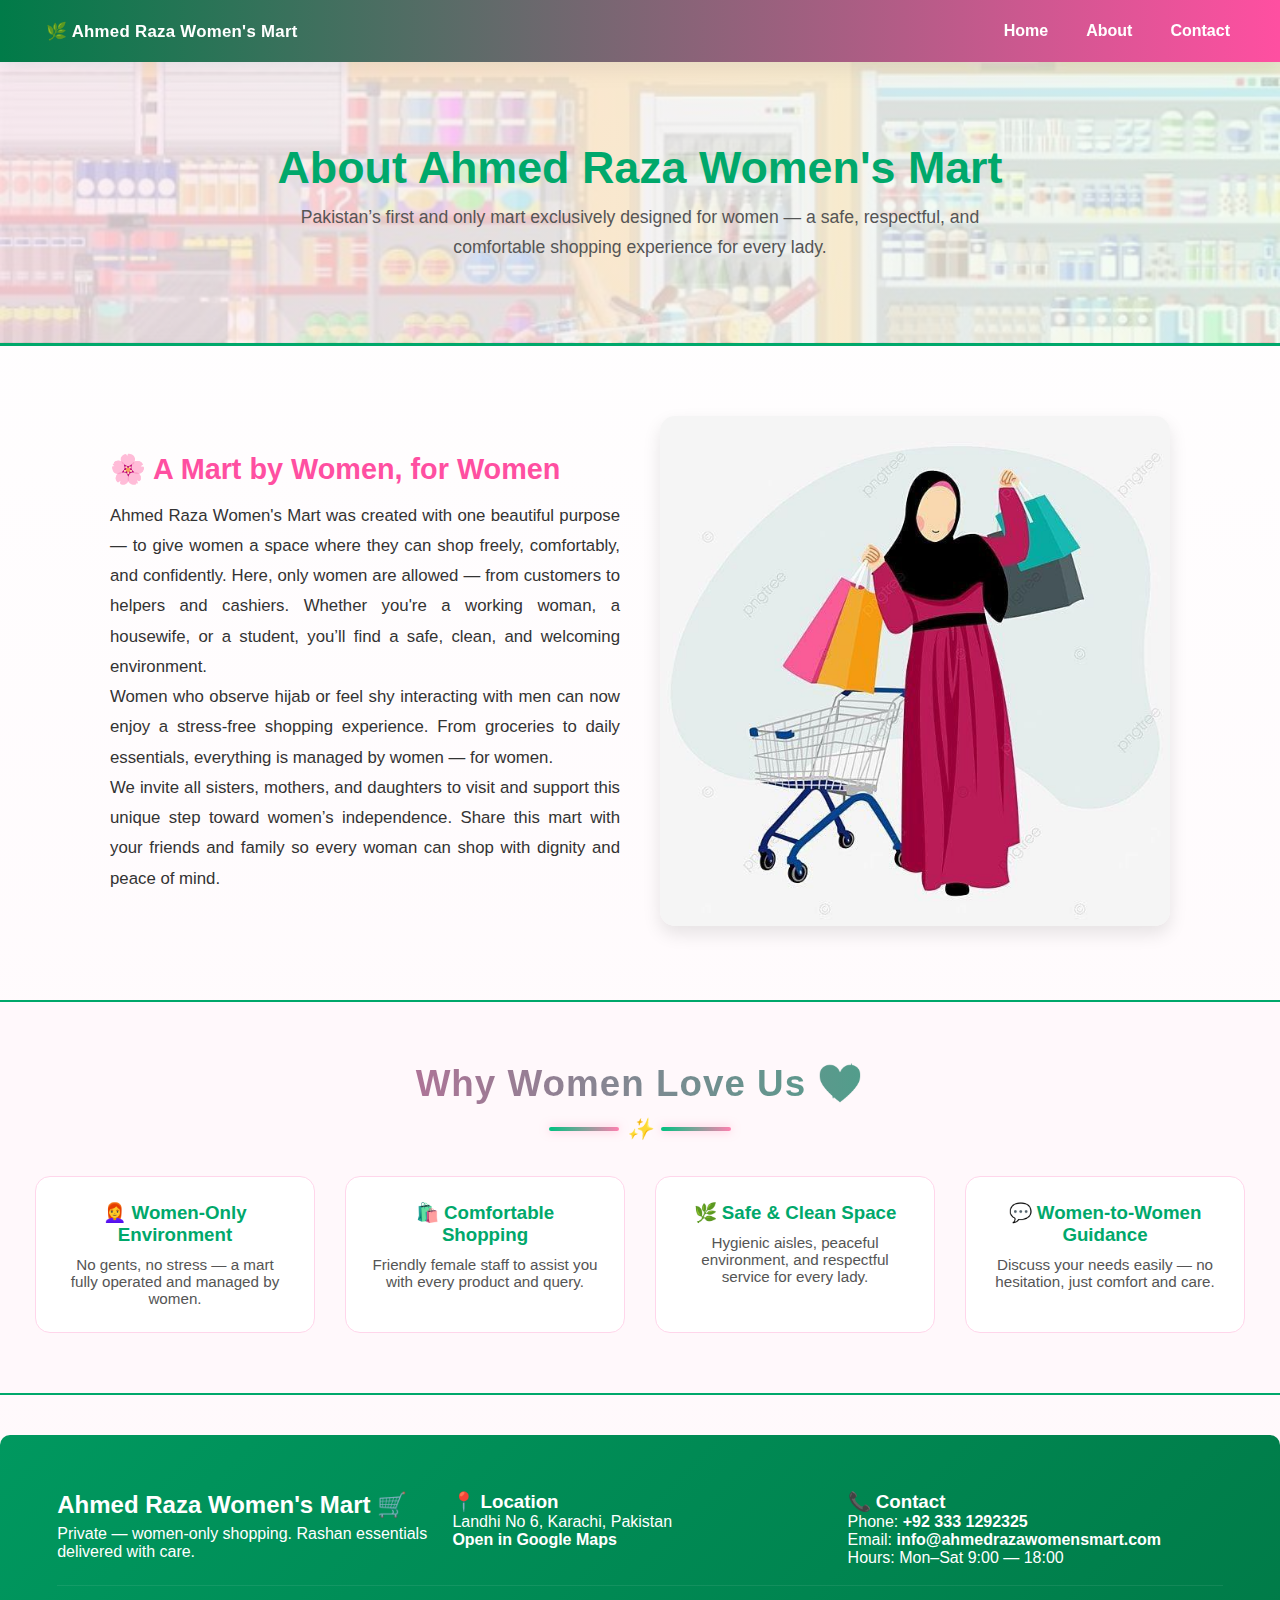
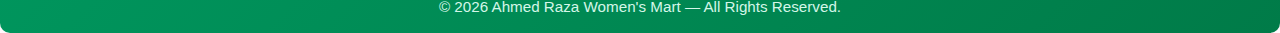
<file: about.html>
<!DOCTYPE html>
<html lang="en">
<head>
  <meta charset="UTF-8" />
  <meta name="viewport" content="width=device-width, initial-scale=1.0" />
  <title>About Us — Ahmed Raza Women's Mart</title>
  <link rel="stylesheet" href="style.css" />
  <style>
    :root {
      --green: #00a86b;
      --pink: #ff4fa1;
    }

    .about-hero {
  background: 
    linear-gradient(to right, rgba(255, 237, 244, 0.8), rgba(241, 255, 243, 0.8)), /* lighter gradient overlay */
    url("images/about-banner.jpg"); /* your image path */
  background-size: cover;
  background-position: center;
  background-repeat: no-repeat;
  padding: 80px 20px;
  text-align: center;
  border-bottom: 3px solid var(--green);
}


    .about-hero h1 {
      color: var(--green);
      font-size: 2.8rem;
      margin-bottom: 10px;
    }

    .about-hero p {
      color: #555;
      font-size: 1.1rem;
      max-width: 700px;
      margin: 0 auto;
      line-height: 1.7;
    }

    .about-content {
      max-width: 1100px;
      margin: 50px auto;
      padding: 20px;
      display: grid;
      grid-template-columns: 1fr 1fr;
      align-items: center;
      gap: 40px;
    }

    .about-content img {
      width: 100%;
      border-radius: 15px;
      box-shadow: 0 8px 18px rgba(0, 0, 0, 0.1);
    }

    .about-text h2 {
      color: var(--pink);
      font-size: 1.8rem;
      margin-bottom: 15px;
    }

    .about-text p {
      color: #333;
      font-size: 1.05rem;
      line-height: 1.8;
      text-align: justify;
    }

    /* Fancy heading for highlights section */
    .about-highlights {
      background: #fff8fb;
      padding: 60px 20px;
      text-align: center;
      border-top: 2px solid var(--green);
      border-bottom: 2px solid var(--green);
    }

    .fancy-heading {
      text-align: center;
      margin-bottom: 35px;
      position: relative;
    }

    .fancy-heading h2 {
      color: var(--pink);
      font-size: 2.3rem;
      font-weight: 700;
      letter-spacing: 1px;
      margin-bottom: 12px;
      background: linear-gradient(90deg, #ff4fa1, #00c281);
      -webkit-background-clip: text;
      -webkit-text-fill-color: transparent;
    }

    .underline {
      display: flex;
      align-items: center;
      justify-content: center;
      gap: 8px;
    }

    .underline span {
      width: 70px;
      height: 4px;
      border-radius: 6px;
      background: linear-gradient(90deg, #00c281, #ff80b0);
      box-shadow: 0 0 10px rgba(255, 128, 176, 0.5);
    }

    .underline .sparkle {
      font-size: 1.3rem;
      animation: sparkleTwinkle 1.5s infinite ease-in-out;
    }

    @keyframes sparkleTwinkle {
      0%, 100% { opacity: 0.2; transform: scale(1); }
      50% { opacity: 1; transform: scale(1.3); }
    }

    .highlight-boxes {
      display: flex;
      flex-wrap: wrap;
      justify-content: center;
      gap: 30px;
      margin-top: 20px;
    }

    .highlight {
      background: white;
      border: 1px solid #ffd6eb;
      border-radius: 15px;
      padding: 25px;
      width: 280px;
      transition: all 0.3s ease;
    }

    .highlight:hover {
      transform: translateY(-8px);
      box-shadow: 0 8px 15px rgba(0,0,0,0.1);
    }

    .highlight h3 {
      color: var(--green);
      margin-bottom: 10px;
    }

    .highlight p {
      color: #555;
      font-size: 0.95rem;
    }

    @media (max-width: 768px) {
      .about-content {
        grid-template-columns: 1fr;
      }
    }

    /* Footer */
    .site-footer {
      background: linear-gradient(135deg, #00985f, #007b48);
      color: #fff;
      padding: 56px 20px 18px;
      border-radius: 10px;
      margin-top: 40px;
    }

    .footer-container {
      display: grid;
      grid-template-columns: repeat(auto-fit, minmax(220px, 1fr));
      gap: 20px;
      align-items: start;
    }

    .footer-left h2 {
      margin-bottom: 6px;
    }

    .footer-middle a, .footer-right a {
      color: #fff;
      text-decoration: none;
      font-weight: 600;
    }

    .footer-bottom {
      text-align: center;
      margin-top: 18px;
      color: #d4f6e8;
      font-size: 0.95rem;
      border-top: 1px solid rgba(255,255,255,0.08);
      padding-top: 12px;
    }

    @media(max-width:700px){
      .footer-container { text-align:center; }
    }
  </style>
</head>
<body>

  <!-- Header -->
  <header class="header">
    <div class="container header-inner">
      <div class="logo">🌿 Ahmed Raza Women's Mart</div>
      <nav class="nav">
        <a href="index.html">Home</a>
        <a href="about.html" class="active">About</a>
        <a href="contact.html">Contact</a>
      </nav>
      <button id="mobileToggle" class="mobile-toggle">☰</button>
    </div>
  </header>

  <!-- Hero Section -->
  <section class="about-hero">
    <h1>About Ahmed Raza Women's Mart</h1>
    <p>Pakistan’s first and only mart exclusively designed for women — a safe, respectful, and comfortable shopping experience for every lady.</p>
  </section>

  <!-- About Content -->
  <section class="about-content">
    <div class="about-text">
      <h2>🌸 A Mart by Women, for Women</h2>
      <p>
        Ahmed Raza Women's Mart was created with one beautiful purpose — to give women a space where they can shop freely, comfortably, and confidently.
        Here, only women are allowed — from customers to helpers and cashiers.  
        Whether you're a working woman, a housewife, or a student, you’ll find a safe, clean, and welcoming environment.
      </p>
      <p>
        Women who observe hijab or feel shy interacting with men can now enjoy a stress-free shopping experience.
        From groceries to daily essentials, everything is managed by women — for women.
      </p>
      <p>
        We invite all sisters, mothers, and daughters to visit and support this unique step toward women’s independence.
        Share this mart with your friends and family so every woman can shop with dignity and peace of mind.
      </p>
    </div>

    <div class="about-img">
      <img src="images/womens.jpg" alt="Women Shopping at Ahmed Raza Mart" />
    </div>
  </section>

  <!-- Highlights Section -->
  <section class="about-highlights">
    <div class="fancy-heading">
      <h2>Why Women Love Us 💖</h2>
      <div class="underline">
        <span></span>
        <i class="sparkle">✨</i>
        <span></span>
      </div>
    </div>

    <div class="highlight-boxes">
      <div class="highlight">
        <h3>👩‍🦰 Women-Only Environment</h3>
        <p>No gents, no stress — a mart fully operated and managed by women.</p>
      </div>
      <div class="highlight">
        <h3>🛍️ Comfortable Shopping</h3>
        <p>Friendly female staff to assist you with every product and query.</p>
      </div>
      <div class="highlight">
        <h3>🌿 Safe & Clean Space</h3>
        <p>Hygienic aisles, peaceful environment, and respectful service for every lady.</p>
      </div>
      <div class="highlight">
        <h3>💬 Women-to-Women Guidance</h3>
        <p>Discuss your needs easily — no hesitation, just comfort and care.</p>
      </div>
    </div>
  </section>

  <!-- Footer -->
  <footer class="site-footer">
    <div class="footer-container container">
      <div class="footer-left">
        <h2>Ahmed Raza Women's Mart 🛒</h2>
        <p>Private — women-only shopping. Rashan essentials delivered with care.</p>
      </div>

      <div class="footer-middle">
        <h3>📍 Location</h3>
        <p>Landhi No 6, Karachi, Pakistan</p>
        <a href="https://www.google.com/maps/search/?api=1&query=Landhi+No+6+Karachi" target="_blank">Open in Google Maps</a>
      </div>

      <div class="footer-right">
        <h3>📞 Contact</h3>
        <p>Phone: <a href="tel:+923331292325">+92 333 1292325</a></p>
        <p>Email: <a href="mailto:info@ahmedrazawomensmart.com">info@ahmedrazawomensmart.com</a></p>
        <p>Hours: Mon–Sat 9:00 — 18:00</p>
      </div>
    </div>

    <div class="footer-bottom container">
      <p>&copy; <span id="year"></span> Ahmed Raza Women's Mart — All Rights Reserved.</p>
    </div>
    <script>
      document.getElementById('year').textContent = new Date().getFullYear();
    </script>
  </footer>

  <script>
    const mobileToggle = document.getElementById('mobileToggle');
    const nav = document.querySelector('.nav');
    mobileToggle.addEventListener('click', () => {
      nav.classList.toggle('open');
    });
  </script>
</body>
</html>
</file>
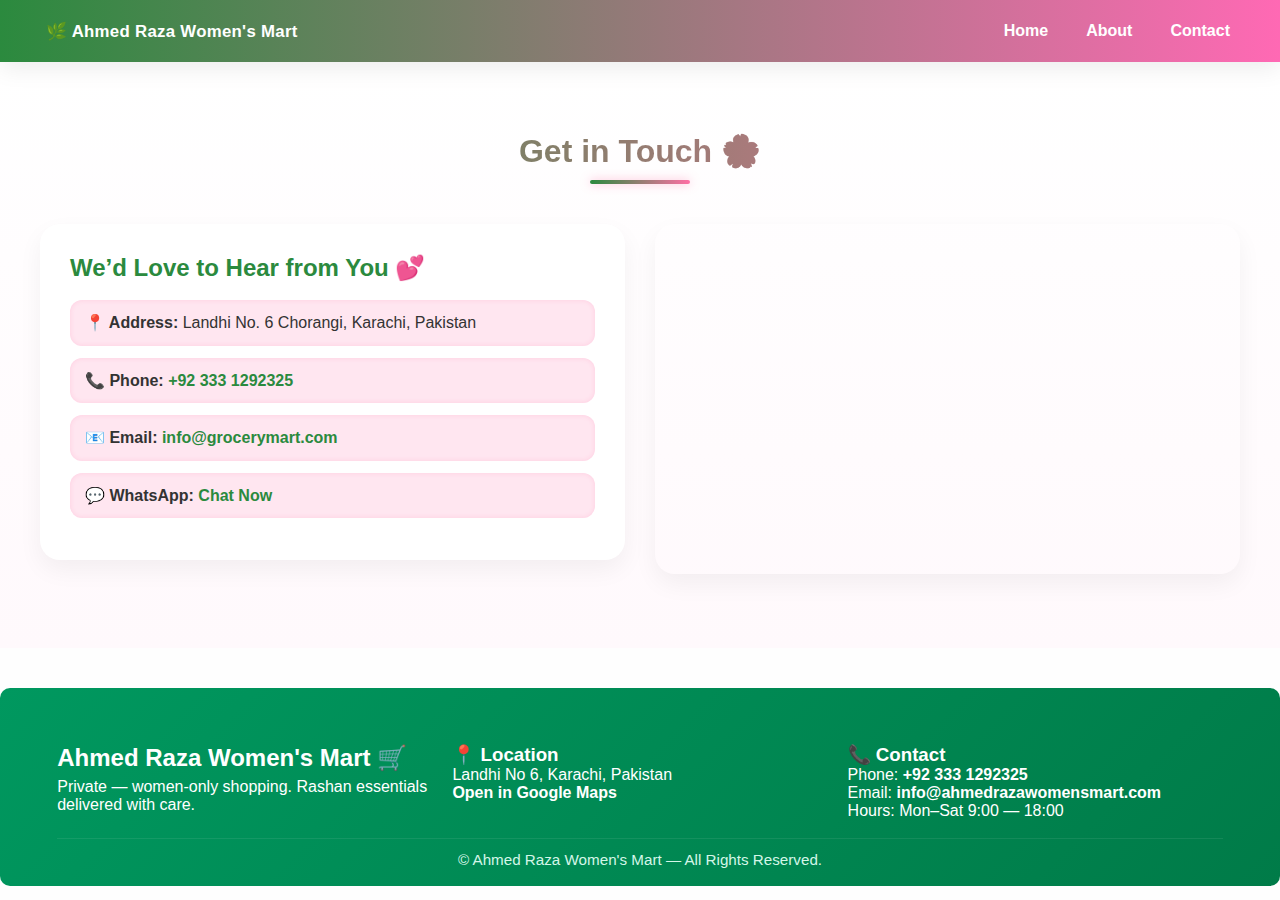
<file: contact.html>
<!DOCTYPE html>
<html lang="en">
<head>
  <meta charset="utf-8"/>
  <meta name="viewport" content="width=device-width, initial-scale=1"/>
  <title>Contact - Ahmed Raza Women's Mart</title>
  <link rel="stylesheet" href="style.css">
  <style>
    :root {
      --green-dark: #2b8a3e;
      --pink-light: #ffe6f0;
      --pink-dark: #ff6fa5;
      --white: #fff;
    }

    body {
      background: #fefefe;
      font-family: 'Poppins', sans-serif;
      color: #333;
    }

    section.contact {
      padding: 70px 0;
      background: linear-gradient(180deg, #fff, #fff9fc);
    }


    .contact h2 {
      text-align: center;
      font-size: 2rem;
      background: linear-gradient(90deg, var(--green-dark), var(--pink-dark));
      -webkit-background-clip: text;
      -webkit-text-fill-color: transparent;
      font-weight: 700;
      margin-bottom: 40px;
      position: relative;
    }

    .contact h2::after {
      content: "";
      width: 100px;
      height: 4px;
      border-radius: 10px;
      background: linear-gradient(90deg, var(--green-dark), var(--pink-dark));
      display: block;
      margin: 10px auto 0;
      box-shadow: 0 0 10px rgba(255,111,165,0.5);
    }

    .contact-grid {
      display: grid;
      grid-template-columns: 1fr 1fr;
      gap: 30px;
      align-items: start;
    }

    .contact-card {
      background: var(--white);
      padding: 30px;
      border-radius: 20px;
      box-shadow: 0 10px 25px rgba(0, 0, 0, 0.05);
      transition: all 0.3s ease;
    }

    .contact-card:hover {
      transform: translateY(-5px);
      box-shadow: 0 15px 30px rgba(43, 138, 62, 0.15);
    }

    .contact-card h3 {
      color: var(--green-dark);
      margin-bottom: 18px;
      font-size: 1.5rem;
    }

    .contact-card p {
      margin: 12px 0;
      line-height: 1.6;
      background: var(--pink-light);
      padding: 10px 15px;
      border-radius: 12px;
      box-shadow: inset 0 0 5px rgba(255,111,165,0.2);
    }

    .contact-card a {
      color: var(--green-dark);
      font-weight: 600;
      text-decoration: none;
      transition: 0.3s;
    }

    .contact-card a:hover {
      color: var(--pink-dark);
      text-decoration: underline;
    }

    iframe {
      width: 100%;
      height: 350px;
      border: 0;
      border-radius: 20px;
      box-shadow: 0 10px 25px rgba(0,0,0,0.05);
    }

    @media(max-width: 850px) {
      .contact-grid {
        grid-template-columns: 1fr;
      }
      .contact-card {
        margin-bottom: 20px;
      }
    }
  </style>
</head>

<body>
  <!-- Header -->
  <header class="header">
    <div class="container header-inner">
      <div class="logo">🌿 Ahmed Raza Women's Mart</div>
      <nav class="nav">
        <a href="index.html">Home</a>
        <a href="about.html">About</a>
        <a href="contact.html" class="active">Contact</a>
      </nav>
      <button id="mobileToggle" class="mobile-toggle">☰</button>
    </div>
  </header>

  <!-- Contact Section -->
  <section class="contact">
    <div class="container">
      <h2>Get in Touch 🌸</h2>

      <div class="contact-grid">
        <div class="contact-card">
          <h3>We’d Love to Hear from You 💕</h3>
          <p><strong>📍 Address:</strong> Landhi No. 6 Chorangi, Karachi, Pakistan</p>
          <p><strong>📞 Phone:</strong> <a href="tel:+923331292325">+92 333 1292325</a></p>
          <p><strong>📧 Email:</strong> <a href="mailto:info@grocerymart.com">info@grocerymart.com</a></p>
          <p><strong>💬 WhatsApp:</strong> <a href="https://wa.me/923331292325" target="_blank">Chat Now</a></p>
        </div>

        <div>
          <iframe src="https://www.google.com/maps?q=landhi+no+6+chorangi,+Karachi&output=embed" allowfullscreen loading="lazy"></iframe>
        </div>
      </div>
    </div>
  </section>

  <div id="footer"></div>
  <script>
    fetch("footer.html")
      .then(r => r.text())
      .then(t => document.getElementById("footer").innerHTML = t);

    // ✅ Mobile Menu Toggle
    const mobileToggle = document.getElementById('mobileToggle');
    const nav = document.querySelector('.nav');
    if (mobileToggle && nav) {
      mobileToggle.addEventListener('click', () => nav.classList.toggle('open'));
    }

  </script>
</body>
</html>
</file>
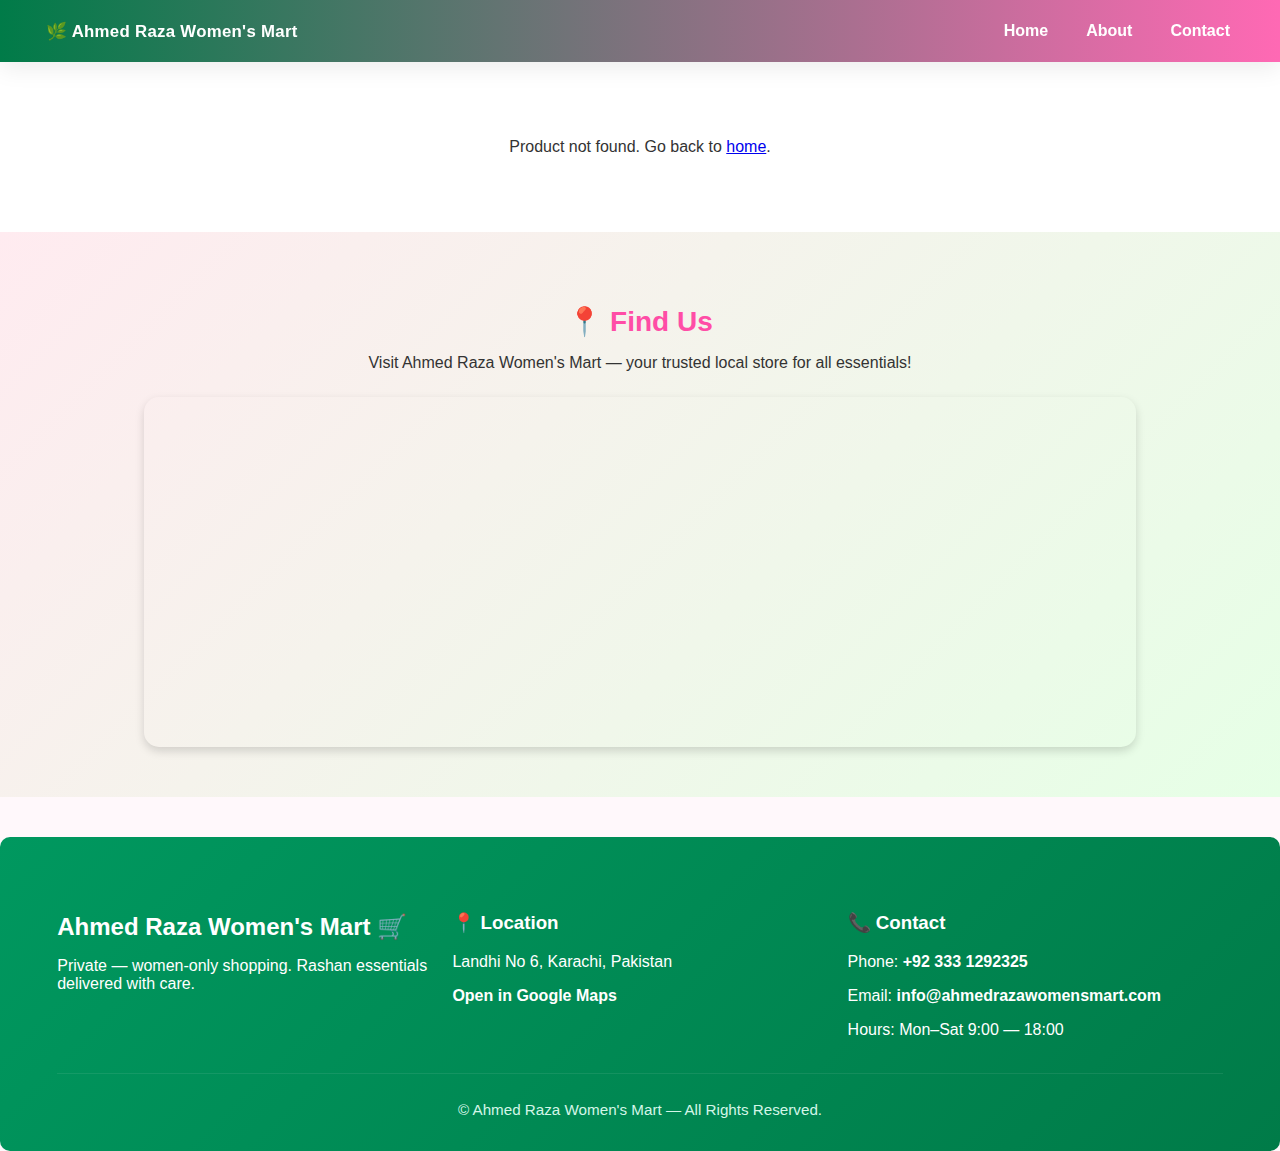
<file: product.html>
<!DOCTYPE html>
<html lang="en">
<head>
  <meta charset="UTF-8" />
  <meta name="viewport" content="width=device-width, initial-scale=1.0" />
  <title>Product Details | Women's Mart</title>
  <link rel="stylesheet" href="product.css" />
</head>
<body>
  <!-- Header -->
<header class="header">
  <div class="container header-inner">
    <div class="logo">🌿 Ahmed Raza Women's Mart</div>

    <nav class="nav">
      <a href="index.html" class="nav-link">Home</a>
      <a href="about.html" class="nav-link">About</a>
      <a href="contact.html" class="nav-link">Contact</a>
    </nav>

    <button id="mobileToggle" class="mobile-toggle">☰</button>
  </div>
</header>




  <!-- ✅ Product Section -->
  <section class="product-container">
    <div class="product-image">
      <img id="productImg" src="" alt="Product Image" />
    </div>

    <div class="product-details">
      <h2 id="productName"></h2>
      <p class="muted" id="productCategory"></p>
      <p class="price" id="productPrice"></p>
      <p class="desc" id="productDesc"></p>

      <a href="index.html" class="btn outline">Back to Home</a>
    </div>
  </section>

  <!-- ✅ Location Section (Same as your older beautiful design 🌷) -->
  <section class="map-section">
    <h2>📍 Find Us</h2>
    <p>Visit Ahmed Raza Women's Mart — your trusted local store for all essentials!</p>
    <div class="map-container">
      <iframe
        src="https://www.google.com/maps/embed?pb=!1m18!1m12!1m3!1d3620.235045394233!2d67.15578437449885!3d24.861957345799196!2m3!1f0!2f0!3f0!3m2!1i1024!2i768!4f13.1!3m3!1m2!1s0x3eb33b9a4f4da2d1%3A0x1e3a7a4eced3a3b5!2sLandhi%20No.%206%2C%20Karachi%2C%20Pakistan!5e0!3m2!1sen!2s!4v1698234632143!5m2!1sen!2s"
        width="100%"
        height="350"
        style="border:0;"
        allowfullscreen=""
        loading="lazy"
        referrerpolicy="no-referrer-when-downgrade">
      </iframe>
    </div>
  </section>

  <!-- ✅ Footer -->
  <div id="footer"></div>

  <script>
    // ✅ Mobile Menu Toggle
    const mobileToggle = document.getElementById('mobileToggle');
    const nav = document.querySelector('.nav');
    if (mobileToggle && nav) {
      mobileToggle.addEventListener('click', () => nav.classList.toggle('open'));
    }

    // ✅ Load footer
    fetch('footer.html')
      .then(r => r.text())
      .then(html => document.getElementById('footer').innerHTML = html);

    // ✅ Get product data from localStorage
    const product = JSON.parse(localStorage.getItem('selectedProduct'));
    if (product) {
      document.getElementById('productName').textContent = product.name;
      document.getElementById('productPrice').textContent = 'Rs. ' + product.price;
      document.getElementById('productImg').src = product.img;
      document.getElementById('productDesc').textContent = product.desc;
      document.getElementById('productCategory').textContent = product.category;
    } else {
      document.querySelector('.product-container').innerHTML =
        '<p>Product not found. Go back to <a href="index.html">home</a>.</p>';
    }
  </script>
</body>
</html>
</file>
<file: product.css>
/* Product Page Styling */
body {
  margin: 0;
  font-family: 'Poppins', sans-serif;
  background-color: #fff8fb;
  color: #333;
}

/* ===== HEADER STYLING (Same as index.html) ===== */
.header {
  position: sticky;
  top: 0;
  z-index: 40;
  background: linear-gradient(90deg, #007b48, #ff69b4);
  box-shadow: 0 6px 24px rgba(0, 0, 0, 0.08);
}

.container {
  width: min(1200px, 94%);
  margin: 0 auto;
}

.header-inner {
  display: flex;
  align-items: center;
  justify-content: space-between;
  padding: 14px 0;
}

.logo {
  color: white;
  font-weight: 700;
  font-size: 1.05rem;
  letter-spacing: 0.3px;
  display: flex;
  align-items: center;
  gap: 10px;
  padding-left: 6px;
}

.nav {
  display: flex;
  gap: 18px;
  align-items: center;
}

.nav a {
  color: #fff;
  text-decoration: none;
  font-weight: 600;
  padding: 8px 10px;
  border-radius: 6px;
  transition: all 0.25s ease;
}

.nav a:hover {
  background: rgba(255,255,255,0.15);
  transform: translateY(-3px);
}

/* Mobile toggle */
.mobile-toggle {
  display: none;
  background: transparent;
  color: #fff;
  border: none;
  font-size: 22px;
}

/* Responsive header */
@media (max-width: 900px) {
  .nav {
    display: none;
    flex-direction: column;
    position: absolute;
    right: 10px;
    top: 58px;
    background: linear-gradient(90deg, #007b48, #ff69b4);
    padding: 15px;
    border-radius: 10px;
    box-shadow: 0 10px 25px rgba(0,0,0,0.1);
  }
  .nav.open {
    display: flex;
  }
  .mobile-toggle {
    display: inline-block;
  }
}





.product-container {
  display: flex;
  flex-wrap: wrap;
  justify-content: center;
  align-items: flex-start;
  gap: 40px;
  padding: 60px 10%;
  background-color: #fff;
}

.product-image img {
  width: 450px;
  height: 420px;
  border-radius: 15px;
  box-shadow: 0 4px 10px rgba(0, 0, 0, 0.15);
  transition: transform 0.3s ease-in-out;
}

.product-image img:hover {
  transform: scale(1.05);
}

.product-details {
  max-width: 400px;
}

.product-details h2 {
  color: #ff4da6;
  font-size: 28px;
  margin-bottom: 10px;
}

.price {
  color: #2ecc71;
  font-size: 22px;
  font-weight: 600;
  margin-bottom: 15px;
}

.desc {
  color: #555;
  line-height: 1.6;
  font-size: 16px;
  margin-bottom: 25px;
}

.btn {
  background-color: #ff4da6;
  color: white;
  border: none;
  padding: 12px 25px;
  border-radius: 30px;
  cursor: pointer;
  font-weight: 600;
  font-size: 16px;
  box-shadow: 0 4px 10px rgba(255, 77, 166, 0.3);
  transition: background 0.3s, transform 0.2s;
}

.btn:hover {
  background-color: #ff69b4;
  transform: scale(1.05);
}

/* Map Section */
.map-section {
  text-align: center;
  padding: 50px 20px;
  background: linear-gradient(135deg, #ffebf0 0%, #e6ffe6 100%);
}

.map-section h2 {
  font-size: 28px;
  color: #ff4da6;
  margin-bottom: 10px;
}

.map-section p {
  font-size: 16px;
  color: #333;
  margin-bottom: 25px;
}

.map-container {
  display: flex;
  justify-content: center;
}

.map-container iframe {
  width: 80%;
  height: 350px;
  border: none;
  border-radius: 15px;
  box-shadow: 0 4px 10px rgba(0, 0, 0, 0.15);
}


/* Footer */
/* .footer {
  background-color: #ffb6c1;
  text-align: center;
  padding: 15px;
  color: white;
  font-weight: 500;
  border-top-left-radius: 20px;
  border-top-right-radius: 20px;
} */

 /* Footer */
    .site-footer {
      background: linear-gradient(135deg, #00985f, #007b48);
      color: #fff;
      padding: 56px 20px 18px;
      border-radius: 10px;
      margin-top: 40px;
    }

    .footer-container {
      display: grid;
      grid-template-columns: repeat(auto-fit, minmax(220px, 1fr));
      gap: 20px;
      align-items: start;
    }

    .footer-left h2 {
      margin-bottom: 6px;
    }

    .footer-middle a, .footer-right a {
      color: #fff;
      text-decoration: none;
      font-weight: 600;
    }

    .footer-bottom {
      text-align: center;
      margin-top: 18px;
      color: #d4f6e8;
      font-size: 0.95rem;
      border-top: 1px solid rgba(255,255,255,0.08);
      padding-top: 12px;
    }

    @media(max-width:700px){
      .footer-container { text-align:center; }
    }
</file>
<file: style.css>
/* Reset & base */
* { box-sizing: border-box; margin:0; padding:0; }
:root{
  --green-dark:#007b48;
  --green:#00a86b;
  --pink:#ff69b4;
  --light-pink:#ffe6f0;
  --white:#ffffff;
  --muted:#6b6b6b;
  --soft:#f9fff9;
  --card-bg:#ffffff;
  --shadow:rgba(0,0,0,0.08);
}
body {
  font-family: "Poppins", sans-serif;
  background: linear-gradient(180deg, #fff 0%, #fff8fb 100%);
  color: #222;
  -webkit-font-smoothing:antialiased;
  -moz-osx-font-smoothing:grayscale;
}

/* layout helpers */
.container { width: min(1200px, 94%); margin: 0 auto; }

/* Header */
.header {
  position: sticky;
  top: 0;
  z-index: 40;
  background: linear-gradient(90deg, var(--green-dark), var(--pink));
  box-shadow: 0 6px 24px var(--shadow);
}
.header-inner {
  display: flex;
  align-items: center;
  justify-content: space-between;
  padding: 14px 0;
}
.logo {
  color: white;
  font-weight: 700;
  font-size: 1.05rem;
  letter-spacing: 0.3px;
  display: flex;
  align-items: center;
  gap: 10px;
  padding-left: 6px;
}

/* Navigation */
.nav {
  display: flex;
  gap: 18px;
  align-items: center;
}
.nav a {
  color: #fff;
  text-decoration: none;
  font-weight: 600;
  padding: 8px 10px;
  border-radius: 6px;
  transition: all 0.25s ease;
}
.nav a:hover {
  background: rgba(255,255,255,0.15);
  transform: translateY(-3px);
}

/* Mobile toggle */
.mobile-toggle {
  display: none;
  background: transparent;
  color: #fff;
  border: none;
  font-size: 26px;
  cursor: pointer;
}

/* HERO */
.hero {
  position: relative;
  padding: 60px 0 40px;
  background: linear-gradient(180deg, #f9fff9 0%, #fff0f8 100%);
}
.hero .hero-overlay { padding: 30px 0; }
.hero-content {
  display: flex;
  gap: 40px;
  align-items: center;
  justify-content: space-between;
}
.hero-text { max-width: 560px; }
.hero-text h1 {
  font-size: 2.4rem;
  color: var(--green-dark);
  margin-bottom: 12px;
  line-height: 1.1;
}
.hero-text p {
  color: var(--muted);
  margin-bottom: 18px;
  font-size: 1rem;
}
.hero-visual img {
  width: 420px;
  max-width: 100%;
  border-radius: 18px;
  box-shadow: 0 12px 40px rgba(255,105,180,0.15);
  transform: translateY(-6px);
  transition: transform 0.6s ease, box-shadow 0.3s;
}
.hero-visual img:hover {
  transform: translateY(-10px) scale(1.03);
  box-shadow: 0 14px 45px rgba(0,168,107,0.2);
}

/* CTA buttons */
.hero-btn {
  display: inline-block;
  background: linear-gradient(90deg, var(--green), var(--pink));
  color: white;
  padding: 12px 22px;
  border-radius: 999px;
  text-decoration: none;
  font-weight: 700;
  margin-right: 10px;
  box-shadow: 0 8px 22px rgba(255,105,180,0.25);
  transition: transform 0.2s ease, box-shadow 0.3s;
}
.hero-btn:hover {
  transform: translateY(-3px);
  box-shadow: 0 10px 26px rgba(0,168,107,0.2);
}
.hero-btn.secondary {
  background: transparent;
  border: 2px solid var(--green);
  color: var(--green-dark);
  transition: all 0.25s;
}
.hero-btn.secondary:hover {
  background: var(--light-pink);
  color: var(--green-dark);
}

/* SECTION TITLES */
.section-title {
  font-size: 1.8rem;
  color: var(--green-dark);
  margin-bottom: 6px;
  text-align: center;
  position: relative;
}
.section-title::after {
  content: "";
  display: block;
  width: 90px;
  height: 4px;
  margin: 8px auto 0;
  border-radius: 10px;
  background: linear-gradient(90deg, var(--green), var(--pink));
}
.section-sub {
  color: var(--muted);
  margin-bottom: 18px;
  text-align: center;
}

/* PRODUCT GRID & CARDS */
.product-grid {
  display: grid;
  grid-template-columns: repeat(auto-fit, minmax(220px,1fr));
  gap: 22px;
  margin-top: 20px;
}
.product-card {
  background: var(--card-bg);
  border-radius: 14px;
  padding: 16px;
  box-shadow: 0 6px 24px rgba(0,0,0,0.08);
  display: flex;
  flex-direction: column;
  gap: 10px;
  transition: transform 0.25s ease, box-shadow 0.25s ease;
  border: 1px solid #f3f3f3;
}
.product-card:hover {
  transform: translateY(-5px);
  box-shadow: 0 12px 28px rgba(255,105,180,0.15);
}
.product-card img {
  width: 100%;
  height: 160px;
  object-fit: cover;
  border-radius: 10px;
}
.product-card h3 {
  color: var(--green-dark);
  font-size: 1.05rem;
}
.price {
  font-weight: 700;
  color: var(--green);
}
.product-card .btn {
  display: inline-block;
  text-decoration: none;
  background: linear-gradient(90deg, var(--pink), #ff85c2);
  color: #fff;
  padding: 10px 12px;
  border-radius: 10px;
  font-weight: 700;
  text-align: center;
  transition: transform .15s, box-shadow .25s;
  margin-top: auto;
}
.product-card .btn:hover {
  transform: translateY(-4px);
  box-shadow: 0 10px 24px rgba(255,105,180,0.2);
}

/* reveal animation */
.product-card.reveal { animation: pop .45s ease both; }
@keyframes pop {
  from { opacity:0; transform:translateY(8px) scale(.98) }
  to { opacity:1; transform:none }
}

/* ✅ RESPONSIVE DESIGN */
@media (max-width:1024px) {
  .hero-text h1 { font-size: 2rem; }
  .hero-visual img { width: 340px; }
}

@media (max-width:900px) {
  .hero-content { flex-direction: column; gap: 20px; text-align: center; }
  .nav { display: none; flex-direction: column; background: var(--green-dark); position: absolute; top: 100%; left: 0; width: 100%; padding: 15px 0; }
  .nav.open { display: flex; }
  .mobile-toggle { display: inline-block; }
}

@media (max-width:600px) {
  .hero-text h1 { font-size: 1.7rem; }
  .hero-text p { font-size: 0.9rem; }
  .hero-btn { padding: 10px 18px; font-size: 0.9rem; }
  .hero-visual img { width: 280px; }
  .logo { font-size: 0.95rem; }
}

@media (max-width:400px) {
  .hero { padding: 40px 0 20px; }
  .hero-text h1 { font-size: 1.5rem; }
  .hero-btn { display: block; margin: 10px auto; }
}
</file>
